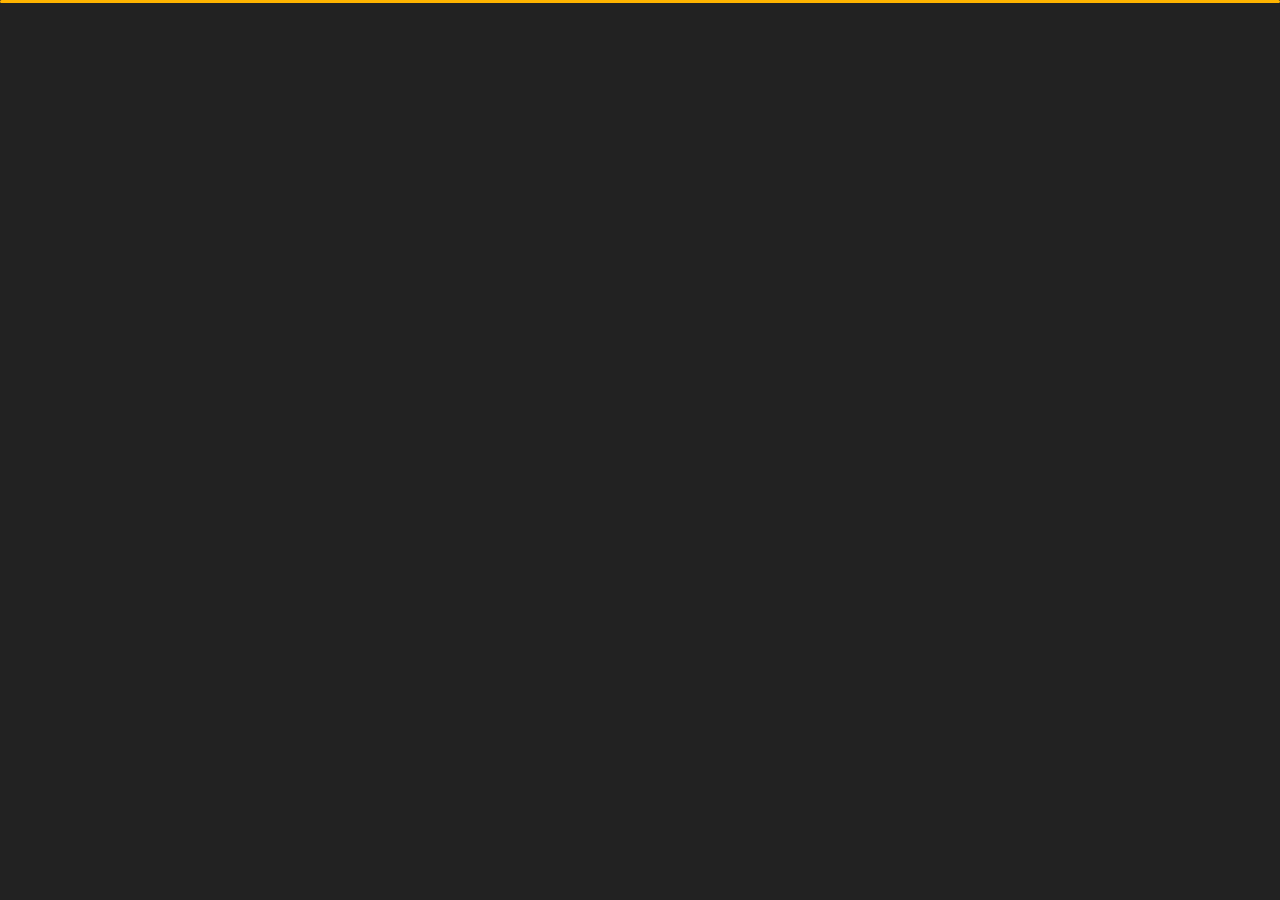
<file: index.html>
﻿<!DOCTYPE html>
<html lang="en">
	<!-- Mirrored from slimhamdi.net/tunis/dark/index.html by HTTrack Website Copier/3.x [XR&CO'2014], Tue, 20 Jul 2021 13:05:25 GMT -->
	<head>
		<meta charset="utf-8" />
		<title>Sakushal's - Personal Portfolio</title>
		<meta name="viewport" content="width=device-width, initial-scale=1" />

		<!-- Template Google Fonts -->
		<link
			href="https://fonts.googleapis.com/css?family=Poppins:400,400i,500,500i,600,600i,700,700i,800,800i,900,900i"
			rel="stylesheet"
		/>
		<link
			href="https://fonts.googleapis.com/css?family=Open+Sans:300,400,400i,600,600i,700"
			rel="stylesheet"
		/>

		<!-- Template CSS Files -->
		<link href="css/bootstrap.min.css" rel="stylesheet" />
		<link href="css/preloader.min.css" rel="stylesheet" />
		<link href="css/circle.css" rel="stylesheet" />
		<link href="css/font-awesome.min.css" rel="stylesheet" />
		<link href="css/fm.revealator.jquery.min.css" rel="stylesheet" />
		<link href="css/style.css" rel="stylesheet" />

		<!-- CSS Skin File -->
		<link href="css/skins/yellow.css" rel="stylesheet" />

		<!-- Live Style Switcher - demo only -->
		<link
			rel="alternate stylesheet"
			type="text/css"
			title="blue"
			href="css/skins/blue.css"
		/>
		<link
			rel="alternate stylesheet"
			type="text/css"
			title="green"
			href="css/skins/green.css"
		/>
		<link
			rel="alternate stylesheet"
			type="text/css"
			title="yellow"
			href="css/skins/yellow.css"
		/>
		<link
			rel="alternate stylesheet"
			type="text/css"
			title="blueviolet"
			href="css/skins/blueviolet.css"
		/>
		<link
			rel="alternate stylesheet"
			type="text/css"
			title="goldenrod"
			href="css/skins/goldenrod.css"
		/>
		<link
			rel="alternate stylesheet"
			type="text/css"
			title="magenta"
			href="css/skins/magenta.css"
		/>
		<link
			rel="alternate stylesheet"
			type="text/css"
			title="orange"
			href="css/skins/orange.css"
		/>
		<link
			rel="alternate stylesheet"
			type="text/css"
			title="purple"
			href="css/skins/purple.css"
		/>
		<link
			rel="alternate stylesheet"
			type="text/css"
			title="red"
			href="css/skins/red.css"
		/>
		<link
			rel="alternate stylesheet"
			type="text/css"
			title="yellowgreen"
			href="css/skins/yellowgreen.css"
		/>
		<link rel="stylesheet" type="text/css" href="css/styleswitcher.css" />

		<!-- Modernizr JS File -->
		<script src="js/modernizr.custom.js"></script>
	</head>

	<body class="home">
		<!-- Live Style Switcher Starts - demo only -->
		<div id="switcher" class="">
			<div class="content-switcher">
				<h4>STYLE SWITCHER</h4>
				<ul>
					<li>
						<a
							href="#"
							onclick="setActiveStyleSheet('purple');"
							title="purple"
							class="color"
							><img src="img/styleswitcher/purple.png" alt="purple"
						/></a>
					</li>
					<li>
						<a
							href="#"
							onclick="setActiveStyleSheet('red');"
							title="red"
							class="color"
							><img src="img/styleswitcher/red.png" alt="red"
						/></a>
					</li>
					<li>
						<a
							href="#"
							onclick="setActiveStyleSheet('blueviolet');"
							title="blueviolet"
							class="color"
							><img
								src="img/styleswitcher/blueviolet.png"
								alt="blueviolet"
						/></a>
					</li>
					<li>
						<a
							href="#"
							onclick="setActiveStyleSheet('blue');"
							title="blue"
							class="color"
							><img src="img/styleswitcher/blue.png" alt="blue"
						/></a>
					</li>
					<li>
						<a
							href="#"
							onclick="setActiveStyleSheet('goldenrod');"
							title="goldenrod"
							class="color"
							><img
								src="img/styleswitcher/goldenrod.png"
								alt="goldenrod"
						/></a>
					</li>
					<li>
						<a
							href="#"
							onclick="setActiveStyleSheet('magenta');"
							title="magenta"
							class="color"
							><img src="img/styleswitcher/magenta.png" alt="magenta"
						/></a>
					</li>
					<li>
						<a
							href="#"
							onclick="setActiveStyleSheet('yellowgreen');"
							title="yellowgreen"
							class="color"
							><img
								src="img/styleswitcher/yellowgreen.png"
								alt="yellowgreen"
						/></a>
					</li>
					<li>
						<a
							href="#"
							onclick="setActiveStyleSheet('orange');"
							title="orange"
							class="color"
							><img src="img/styleswitcher/orange.png" alt="orange"
						/></a>
					</li>
					<li>
						<a
							href="#"
							onclick="setActiveStyleSheet('green');"
							title="green"
							class="color"
							><img src="img/styleswitcher/green.png" alt="green"
						/></a>
					</li>
					<li>
						<a
							href="#"
							onclick="setActiveStyleSheet('yellow');"
							title="yellow"
							class="color"
							><img src="img/styleswitcher/yellow.png" alt="yellow"
						/></a>
					</li>
				</ul>

				<div id="hideSwitcher">&times;</div>
			</div>
		</div>
		<div id="showSwitcher" class="styleSecondColor">
			<i class="fa fa-cog fa-spin"></i>
		</div>
		<!-- Live Style Switcher Ends - demo only -->
		<!-- Header Starts -->
		<header class="header" id="navbar-collapse-toggle">
			<!-- Fixed Navigation Starts -->
			<ul
				class="
					icon-menu
					d-none d-lg-block
					revealator-slideup revealator-once revealator-delay1
				"
			>
				<li class="icon-box active">
					<i class="fa fa-home"></i>
					<a href="index.html">
						<h2>Home</h2>
					</a>
				</li>
				<li class="icon-box">
					<i class="fa fa-user"></i>
					<a href="about.html">
						<h2>About</h2>
					</a>
				</li>
				<li class="icon-box">
					<i class="fa fa-briefcase"></i>
					<a href="portfolio.html">
						<h2>Portfolio</h2>
					</a>
				</li>
				<li class="icon-box">
					<i class="fa fa-envelope-open"></i>
					<a href="contact.html">
						<h2>Contact</h2>
					</a>
				</li>
				<li class="icon-box">
					<i class="fa fa-comments"></i>
					<a href="blog.html">
						<h2>Blog</h2>
					</a>
				</li>
			</ul>
			<!-- Fixed Navigation Ends -->
			<!-- Mobile Menu Starts -->
			<nav role="navigation" class="d-block d-lg-none">
				<div id="menuToggle">
					<input type="checkbox" />
					<span></span>
					<span></span>
					<span></span>
					<ul class="list-unstyled" id="menu">
						<li class="active">
							<a href="index.html"
								><i class="fa fa-home"></i><span>Home</span></a
							>
						</li>
						<li>
							<a href="about.html"
								><i class="fa fa-user"></i><span>About</span></a
							>
						</li>
						<li>
							<a href="portfolio.html"
								><i class="fa fa-folder-open"></i
								><span>Portfolio</span></a
							>
						</li>
						<li>
							<a href="contact.html"
								><i class="fa fa-envelope-open"></i
								><span>Contact</span></a
							>
						</li>
						<li>
							<a href="blog.html"
								><i class="fa fa-comments"></i><span>Blog</span></a
							>
						</li>
					</ul>
				</div>
			</nav>
			<!-- Mobile Menu Ends -->
		</header>
		<!-- Header Ends -->
		<!-- Main Content Starts -->
		<section
			class="
				container-fluid
				main-container
				container-home
				p-0
				revealator-slideup revealator-once revealator-delay1
			"
		>
			<div class="color-block d-none d-lg-block"></div>
			<div class="row home-details-container align-items-center">
				<div class="col-lg-4 bg position-fixed d-none d-lg-block"></div>
				<div
					class="
						col-12 col-lg-8
						offset-lg-4
						home-details
						text-left text-sm-center text-lg-left
					"
				>
					<div>
						<!-- <img
							src="img/img-mobile.jpg"
							class="main-img-mobile d-lg-none"
							alt="my picture"
							style="background-size: contain"
						/> -->
						<div class="main-img-mobile"></div>
						<h1 class="text-uppercase poppins-font">
							Sakushal Regmi.<span>Graphics Designer</span>
						</h1>
						<p class="open-sans-font">
							I'm a Graphics Designer specialized in UI/UX designs & a
							front‑end developer focused on crafting clean &
							user‑friendly experiences, I am passionate about designing
							excellent designs that improves the lives of those around
							me.
						</p>
						<a class="button" href="about.html">
							<span class="button-text">more about me</span>
							<span class="button-icon fa fa-arrow-right"></span>
						</a>
					</div>
				</div>
			</div>
		</section>
		<!-- Main Content Ends -->

		<!-- Template JS Files -->
		<script src="js/jquery-3.5.0.min.js"></script>
		<script src="js/styleswitcher.js"></script>
		<script src="js/preloader.min.js"></script>
		<script src="js/fm.revealator.jquery.min.js"></script>
		<script src="js/imagesloaded.pkgd.min.js"></script>
		<script src="js/masonry.pkgd.min.js"></script>
		<script src="js/classie.js"></script>
		<script src="js/cbpGridGallery.js"></script>
		<script src="js/jquery.hoverdir.js"></script>
		<script src="js/popper.min.js"></script>
		<script src="js/bootstrap.js"></script>
		<script src="js/custom.js"></script>
	</body>

	<!-- Mirrored from slimhamdi.net/tunis/dark/index.html by HTTrack Website Copier/3.x [XR&CO'2014], Tue, 20 Jul 2021 13:05:55 GMT -->
</html>
</file>
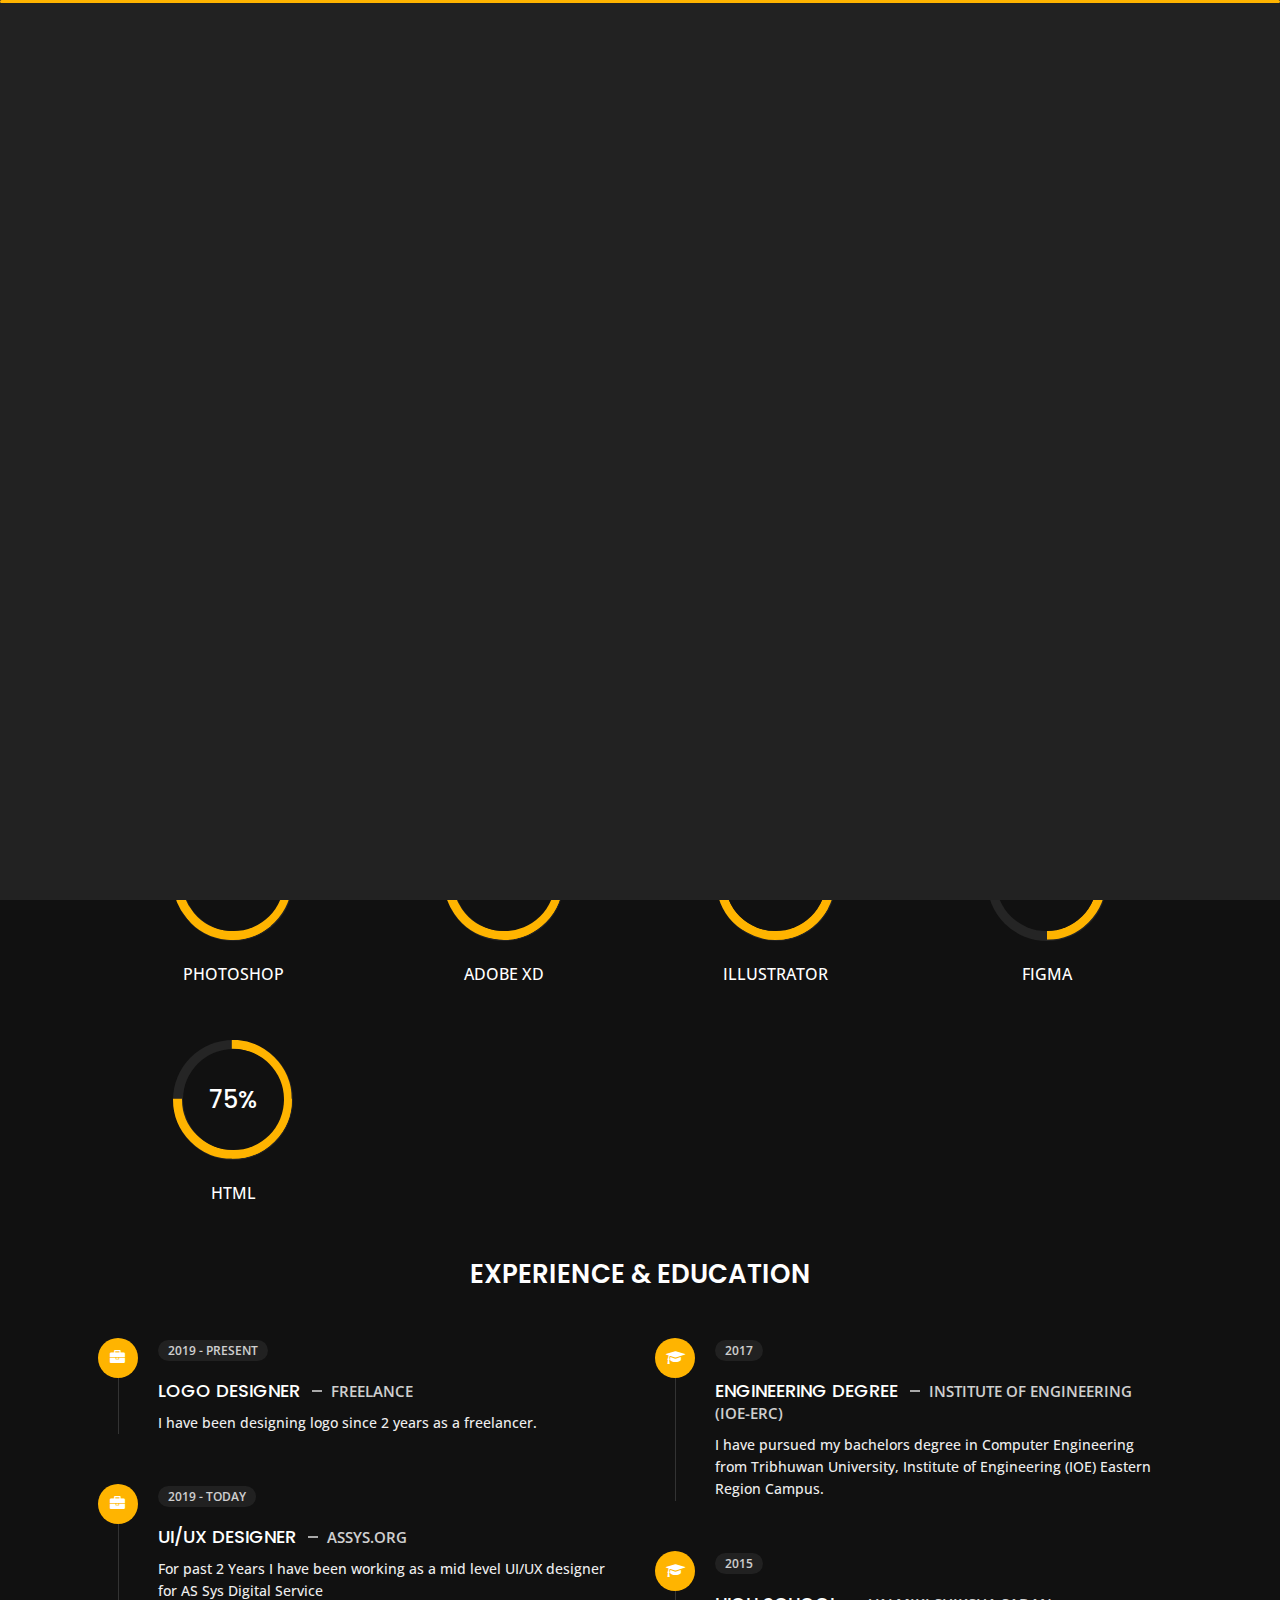
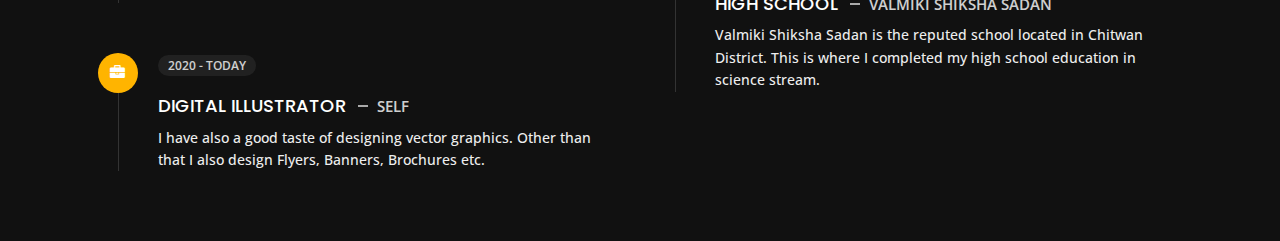
<file: about.html>
<!DOCTYPE html>
<html lang="en">

<head>
    <meta charset="utf-8">
    <title>About - Sakushal's Personal Portfolio</title>
    <meta name="viewport" content="width=device-width, initial-scale=1">

    <!-- Template Google Fonts -->
    <link href="https://fonts.googleapis.com/css?family=Poppins:400,400i,500,500i,600,600i,700,700i,800,800i,900,900i" rel="stylesheet">
    <link href="https://fonts.googleapis.com/css?family=Open+Sans:300,400,400i,600,600i,700" rel="stylesheet">

    <!-- Template CSS Files -->
    <link href="css/bootstrap.min.css" rel="stylesheet">
    <link href="css/preloader.min.css" rel="stylesheet">
    <link href="css/circle.css" rel="stylesheet">
    <link href="css/font-awesome.min.css" rel="stylesheet">
    <link href="css/fm.revealator.jquery.min.css" rel="stylesheet">
    <link href="css/style.css" rel="stylesheet">

    <!-- CSS Skin File -->
    <link href="css/skins/yellow.css" rel="stylesheet">

    <!-- Live Style Switcher - demo only -->
    <link rel="alternate stylesheet" type="text/css" title="blue" href="css/skins/blue.css" />
    <link rel="alternate stylesheet" type="text/css" title="green" href="css/skins/green.css" />
    <link rel="alternate stylesheet" type="text/css" title="yellow" href="css/skins/yellow.css" />
    <link rel="alternate stylesheet" type="text/css" title="blueviolet" href="css/skins/blueviolet.css" />
    <link rel="alternate stylesheet" type="text/css" title="goldenrod" href="css/skins/goldenrod.css" />
    <link rel="alternate stylesheet" type="text/css" title="magenta" href="css/skins/magenta.css" />
    <link rel="alternate stylesheet" type="text/css" title="orange" href="css/skins/orange.css" />
    <link rel="alternate stylesheet" type="text/css" title="purple" href="css/skins/purple.css" />
    <link rel="alternate stylesheet" type="text/css" title="red" href="css/skins/red.css" />
    <link rel="alternate stylesheet" type="text/css" title="yellowgreen" href="css/skins/yellowgreen.css" />
    <link rel="stylesheet" type="text/css" href="css/styleswitcher.css" />

    <!-- Modernizr JS File -->
    <script src="js/modernizr.custom.js"></script>
</head>

<body class="about">
<!-- Live Style Switcher Starts - demo only -->
<div id="switcher" class="">
    <div class="content-switcher">
        <h4>STYLE SWITCHER</h4>
        <ul>
            <li>
                <a href="#" onclick="setActiveStyleSheet('purple');" title="purple" class="color"><img src="img/styleswitcher/purple.png" alt="purple"/></a>
            </li>
            <li>
                <a href="#" onclick="setActiveStyleSheet('red');" title="red" class="color"><img src="img/styleswitcher/red.png" alt="red"/></a>
            </li>
            <li>
                <a href="#" onclick="setActiveStyleSheet('blueviolet');" title="blueviolet" class="color"><img src="img/styleswitcher/blueviolet.png" alt="blueviolet"/></a>
            </li>
            <li>
                <a href="#" onclick="setActiveStyleSheet('blue');" title="blue" class="color"><img src="img/styleswitcher/blue.png" alt="blue"/></a>
            </li>
            <li>
                <a href="#" onclick="setActiveStyleSheet('goldenrod');" title="goldenrod" class="color"><img src="img/styleswitcher/goldenrod.png" alt="goldenrod"/></a>
            </li>
            <li>
                <a href="#" onclick="setActiveStyleSheet('magenta');" title="magenta" class="color"><img src="img/styleswitcher/magenta.png" alt="magenta"/></a>
            </li>
            <li>
                <a href="#" onclick="setActiveStyleSheet('yellowgreen');" title="yellowgreen" class="color"><img src="img/styleswitcher/yellowgreen.png" alt="yellowgreen"/></a>
            </li>
            <li>
                <a href="#" onclick="setActiveStyleSheet('orange');" title="orange" class="color"><img src="img/styleswitcher/orange.png" alt="orange"/></a>
            </li>
            <li>
                <a href="#" onclick="setActiveStyleSheet('green');" title="green" class="color"><img src="img/styleswitcher/green.png" alt="green"/></a>
            </li>
            <li>
                <a href="#" onclick="setActiveStyleSheet('yellow');" title="yellow" class="color"><img src="img/styleswitcher/yellow.png" alt="yellow"/></a>
            </li>
        </ul>

        <div id="hideSwitcher">&times;</div>
    </div>
</div>
<div id="showSwitcher" class="styleSecondColor"><i class="fa fa-cog fa-spin"></i></div>
<!-- Live Style Switcher Ends - demo only -->
<!-- Header Starts -->
<header class="header" id="navbar-collapse-toggle">
    <!-- Fixed Navigation Starts -->
    <ul class="icon-menu d-none d-lg-block revealator-slideup revealator-once revealator-delay1">
        <li class="icon-box">
            <i class="fa fa-home"></i>
            <a href="index.html">
                <h2>Home</h2>
            </a>
        </li>
        <li class="icon-box active">
            <i class="fa fa-user"></i>
            <a href="about.html">
                <h2>About</h2>
            </a>
        </li>
        <li class="icon-box">
            <i class="fa fa-briefcase"></i>
            <a href="portfolio.html">
                <h2>Portfolio</h2>
            </a>
        </li>
        <li class="icon-box">
            <i class="fa fa-envelope-open"></i>
            <a href="contact.html">
                <h2>Contact</h2>
            </a>
        </li>
        <li class="icon-box">
            <i class="fa fa-comments"></i>
            <a href="blog.html">
                <h2>Blog</h2>
            </a>
        </li>
    </ul>
    <!-- Fixed Navigation Ends -->
    <!-- Mobile Menu Starts -->
    <nav role="navigation" class="d-block d-lg-none">
        <div id="menuToggle">
            <input type="checkbox" />
            <span></span>
            <span></span>
            <span></span>
            <ul class="list-unstyled" id="menu">
                <li><a href="index.html"><i class="fa fa-home"></i><span>Home</span></a></li>
                <li class="active"><a href="about.html"><i class="fa fa-user"></i><span>About</span></a></li>
                <li><a href="portfolio.html"><i class="fa fa-folder-open"></i><span>Portfolio</span></a></li>
                <li><a href="contact.html"><i class="fa fa-envelope-open"></i><span>Contact</span></a></li>
                <li><a href="blog.html"><i class="fa fa-comments"></i><span>Blog</span></a></li>
            </ul>
        </div>
    </nav>
    <!-- Mobile Menu Ends -->
</header>
<!-- Header Ends -->
<!-- Page Title Starts -->
<section class="title-section text-left text-sm-center revealator-slideup revealator-once revealator-delay1">
    <h1>ABOUT <span>ME</span></h1>
    <span class="title-bg">Resume</span>
</section>
<!-- Page Title Ends -->
<!-- Main Content Starts -->
<section class="main-content revealator-slideup revealator-once revealator-delay1">
    <div class="container">
        <div class="row">
            <!-- Personal Info Starts -->
            <div class="col-12 col-lg-5 col-xl-6">
                <div class="row">
                    <div class="col-12">
                        <h3 class="text-uppercase custom-title mb-0 ft-wt-600">personal infos</h3>
                    </div>
                    <div class="col-12 d-block d-sm-none">
                        <img src="img/img-mobile.jpg" class="img-fluid main-img-mobile" alt="my picture" />
                    </div>
                    <div class="col-6">
                        <ul class="about-list list-unstyled open-sans-font">
                            <li> <span class="title">first name :</span> <span class="value d-block d-sm-inline-block d-lg-block d-xl-inline-block">Sakushal</span> </li>
                            <li> <span class="title">last name :</span> <span class="value d-block d-sm-inline-block d-lg-block d-xl-inline-block">Regmi</span> </li>
                            <li> <span class="title">Age :</span> <span class="value d-block d-sm-inline-block d-lg-block d-xl-inline-block">24 Years</span> </li>
                            <li> <span class="title">Nationality :</span> <span class="value d-block d-sm-inline-block d-lg-block d-xl-inline-block">Nepalese</span> </li>
                            <li> <span class="title">Freelance :</span> <span class="value d-block d-sm-inline-block d-lg-block d-xl-inline-block">Available</span> </li>
                        </ul>
                    </div>
                    <div class="col-6">
                        <ul class="about-list list-unstyled open-sans-font">
                            <li> <span class="title">Address :</span> <span class="value d-block d-sm-inline-block d-lg-block d-xl-inline-block">Chitwan</span> </li>
                            <li> <span class="title">phone :</span> <span class="value d-block d-sm-inline-block d-lg-block d-xl-inline-block">9845774700</span> </li>
                            <li> <span class="title">Email :</span> <span class="value d-block d-sm-inline-block d-lg-block d-xl-inline-block">sakushalregmi@gmail.com</span> </li>
                            <li> <span class="title">twitter :</span> <span class="value d-block d-sm-inline-block d-lg-block d-xl-inline-block">sakushal1</span> </li>
                            <li> <span class="title">languages :</span> <span class="value d-block d-sm-inline-block d-lg-block d-xl-inline-block">Nepali, English, Indian</span> </li>
                        </ul>
                    </div>
                    <div class="col-12 mt-3">
                        <a class="button" href="#">
                            <span class="button-text">Download CV</span>
                            <span class="button-icon fa fa-download"></span>
                        </a>
                    </div>
                </div>
            </div>
            <!-- Personal Info Ends -->
            <!-- Boxes Starts -->
            <div class="col-12 col-lg-7 col-xl-6 mt-5 mt-lg-0">
                <div class="row">
                    <div class="col-6">
                        <div class="box-stats with-margin">
                            <h3 class="poppins-font position-relative">3</h3>
                            <p class="open-sans-font m-0 position-relative text-uppercase">years of <span class="d-block">experience</span></p>
                        </div>
                    </div>
                    <div class="col-6">
                        <div class="box-stats with-margin">
                            <h3 class="poppins-font position-relative">25</h3>
                            <p class="open-sans-font m-0 position-relative text-uppercase">completed <span class="d-block">projects</span></p>
                        </div>
                    </div>
                    <div class="col-6">
                        <div class="box-stats">
                            <h3 class="poppins-font position-relative">23</h3>
                            <p class="open-sans-font m-0 position-relative text-uppercase">Happy<span class="d-block">customers</span></p>
                        </div>
                    </div>
                    <div class="col-6">
                        <div class="box-stats">
                            <h3 class="poppins-font position-relative">1</h3>
                            <p class="open-sans-font m-0 position-relative text-uppercase">awards <span class="d-block">won</span></p>
                        </div>
                    </div>
                </div>
            </div>
            <!-- Boxes Ends -->
        </div>
        <hr class="separator">
        <!-- Skills Starts -->
        <div class="row">
            <div class="col-12">
                <h3 class="text-uppercase pb-4 pb-sm-5 mb-3 mb-sm-0 text-left text-sm-center custom-title ft-wt-600">My Skills</h3>
            </div>
            <!-- <div class="col-6 col-md-3 mb-3 mb-sm-5">
                <div class="c100 p25">
                    <span>80%</span>
                    <div class="slice">
                        <div class="bar"></div>
                        <div class="fill"></div>
                    </div>
                </div>
                <h6 class="text-uppercase open-sans-font text-center mt-2 mt-sm-4">Photoshop</h6>
            </div> -->
            <div class="col-6 col-md-3 mb-3 mb-sm-5">
                <div class="c100 p89">
                    <span>80%</span>
                    <div class="slice">
                        <div class="bar"></div>
                        <div class="fill"></div>
                    </div>
                </div>
                <h6 class="text-uppercase open-sans-font text-center mt-2 mt-sm-4">Photoshop</h6>
            </div>
            <div class="col-6 col-md-3 mb-3 mb-sm-5">
                <div class="c100 p78">
                    <span>78%</span>
                    <div class="slice">
                        <div class="bar"></div>
                        <div class="fill"></div>
                    </div>
                </div>
                <h6 class="text-uppercase open-sans-font text-center mt-2 mt-sm-4">Adobe XD</h6>
            </div>
            <!-- <div class="col-6 col-md-3 mb-3 mb-sm-5">
                <div class="c100 p66">
                    <span>66%</span>
                    <div class="slice">
                        <div class="bar"></div>
                        <div class="fill"></div>
                    </div>
                </div>
                <h6 class="text-uppercase open-sans-font text-center mt-2 mt-sm-4">php</h6>
            </div> -->
            <div class="col-6 col-md-3 mb-3 mb-sm-5">
                <div class="c100 p83">
                    <span>83%</span>
                    <div class="slice">
                        <div class="bar"></div>
                        <div class="fill"></div>
                    </div>
                </div>
                <h6 class="text-uppercase open-sans-font text-center mt-2 mt-sm-4">Illustrator</h6>
            </div>
            
            <div class="col-6 col-md-3 mb-3 mb-sm-5">
                <div class="c100 p50">
                    <span>50%</span>
                    <div class="slice">
                        <div class="bar"></div>
                        <div class="fill"></div>
                    </div>
                </div>
                <h6 class="text-uppercase open-sans-font text-center mt-2 mt-sm-4">Figma</h6>
            </div>
            <div class="col-6 col-md-3 mb-3 mb-sm-5">
                <div class="c100 p75">
                    <span>75%</span>
                    <div class="slice">
                        <div class="bar"></div>
                        <div class="fill"></div>
                    </div>
                </div>
                <h6 class="text-uppercase open-sans-font text-center mt-2 mt-sm-4">Html</h6>
            </div>
            <div class="col-6 col-md-3 mb-3 mb-sm-5">
                <!-- <div class="c100 p45">
                    <span>45%</span>
                    <div class="slice">
                        <div class="bar"></div>
                        <div class="fill"></div>
                    </div>
                </div>
                <h6 class="text-uppercase open-sans-font text-center mt-2 mt-sm-4">react</h6>
            </div> -->
        </div>
        <!-- Skills Ends -->
        <hr class="separator mt-1">
        <!-- Experience & Education Starts -->
        <div class="row">
            <div class="col-12">
                <h3 class="text-uppercase pb-5 mb-0 text-left text-sm-center custom-title ft-wt-600">Experience <span>&</span> Education</h3>
            </div>
            <div class="col-lg-6 m-15px-tb">
                <div class="resume-box">
                    <ul>
                        <li>
                            <div class="icon">
                                <i class="fa fa-briefcase"></i>
                            </div>
                            <span class="time open-sans-font text-uppercase">2019 - Present</span>
                            <h5 class="poppins-font text-uppercase">Logo Designer <span class="place open-sans-font">Freelance</span></h5>
                            <p class="open-sans-font">I have been designing logo since 2 years as a freelancer.</p>
                        </li>
                        <li>
                            <div class="icon">
                                <i class="fa fa-briefcase"></i>
                            </div>
                            <span class="time open-sans-font text-uppercase">2019 - Today</span>
                            <h5 class="poppins-font text-uppercase">UI/UX Designer <span class="place open-sans-font">Assys.org</span></h5>
                            <p class="open-sans-font">For past 2 Years I have been working as a mid level UI/UX designer for AS Sys Digital Service </p>
                        </li>
                        <li>
                            <div class="icon">
                                <i class="fa fa-briefcase"></i>
                            </div>
                            <span class="time open-sans-font text-uppercase">2020 - Today</span>
                            <h5 class="poppins-font text-uppercase">Digital Illustrator <span class="place open-sans-font">Self</span></h5>
                            <p class="open-sans-font">I have also a good taste of designing vector graphics. Other than that I also design Flyers, Banners, Brochures etc.</p>
                        </li>
                    </ul>
                </div>
            </div>
            <div class="col-lg-6 m-15px-tb">
                <div class="resume-box">
                    <ul>
                        <li>
                            <div class="icon">
                                <i class="fa fa-graduation-cap"></i>
                            </div>
                            <span class="time open-sans-font text-uppercase">2017</span>
                            <h5 class="poppins-font text-uppercase">Engineering Degree <span class="place open-sans-font">Institute of Engineering (IOE-ERC)</span></h5>
                            <p class="open-sans-font">I have pursued my bachelors degree in Computer Engineering from Tribhuwan University, Institute of Engineering (IOE) Eastern Region Campus.</p>
                        </li>
                        
                        <li>
                            <div class="icon">
                                <i class="fa fa-graduation-cap"></i>
                            </div>
                            <span class="time open-sans-font text-uppercase">2015</span>
                            <h5 class="poppins-font text-uppercase">High School <span class="place open-sans-font">Valmiki Shiksha Sadan</span></h5>
                            <p class="open-sans-font">Valmiki Shiksha Sadan is the reputed school located in Chitwan District. This is where I completed my high school education in science stream.</p>
                        </li>
                    </ul>
                </div>
            </div>
        </div>
        <!-- Experience & Education Ends -->
    </div>
</section>
<!-- Main Content Ends -->

<!-- Template JS Files -->
<script src="js/jquery-3.5.0.min.js"></script>
<script src="js/styleswitcher.js"></script>
<script src="js/preloader.min.js"></script>
<script src="js/fm.revealator.jquery.min.js"></script>
<script src="js/imagesloaded.pkgd.min.js"></script>
<script src="js/masonry.pkgd.min.js"></script>
<script src="js/classie.js"></script>
<script src="js/cbpGridGallery.js"></script>
<script src="js/jquery.hoverdir.js"></script>
<script src="js/popper.min.js"></script>
<script src="js/bootstrap.js"></script>
<script src="js/custom.js"></script>
</body>
</html>
</file>
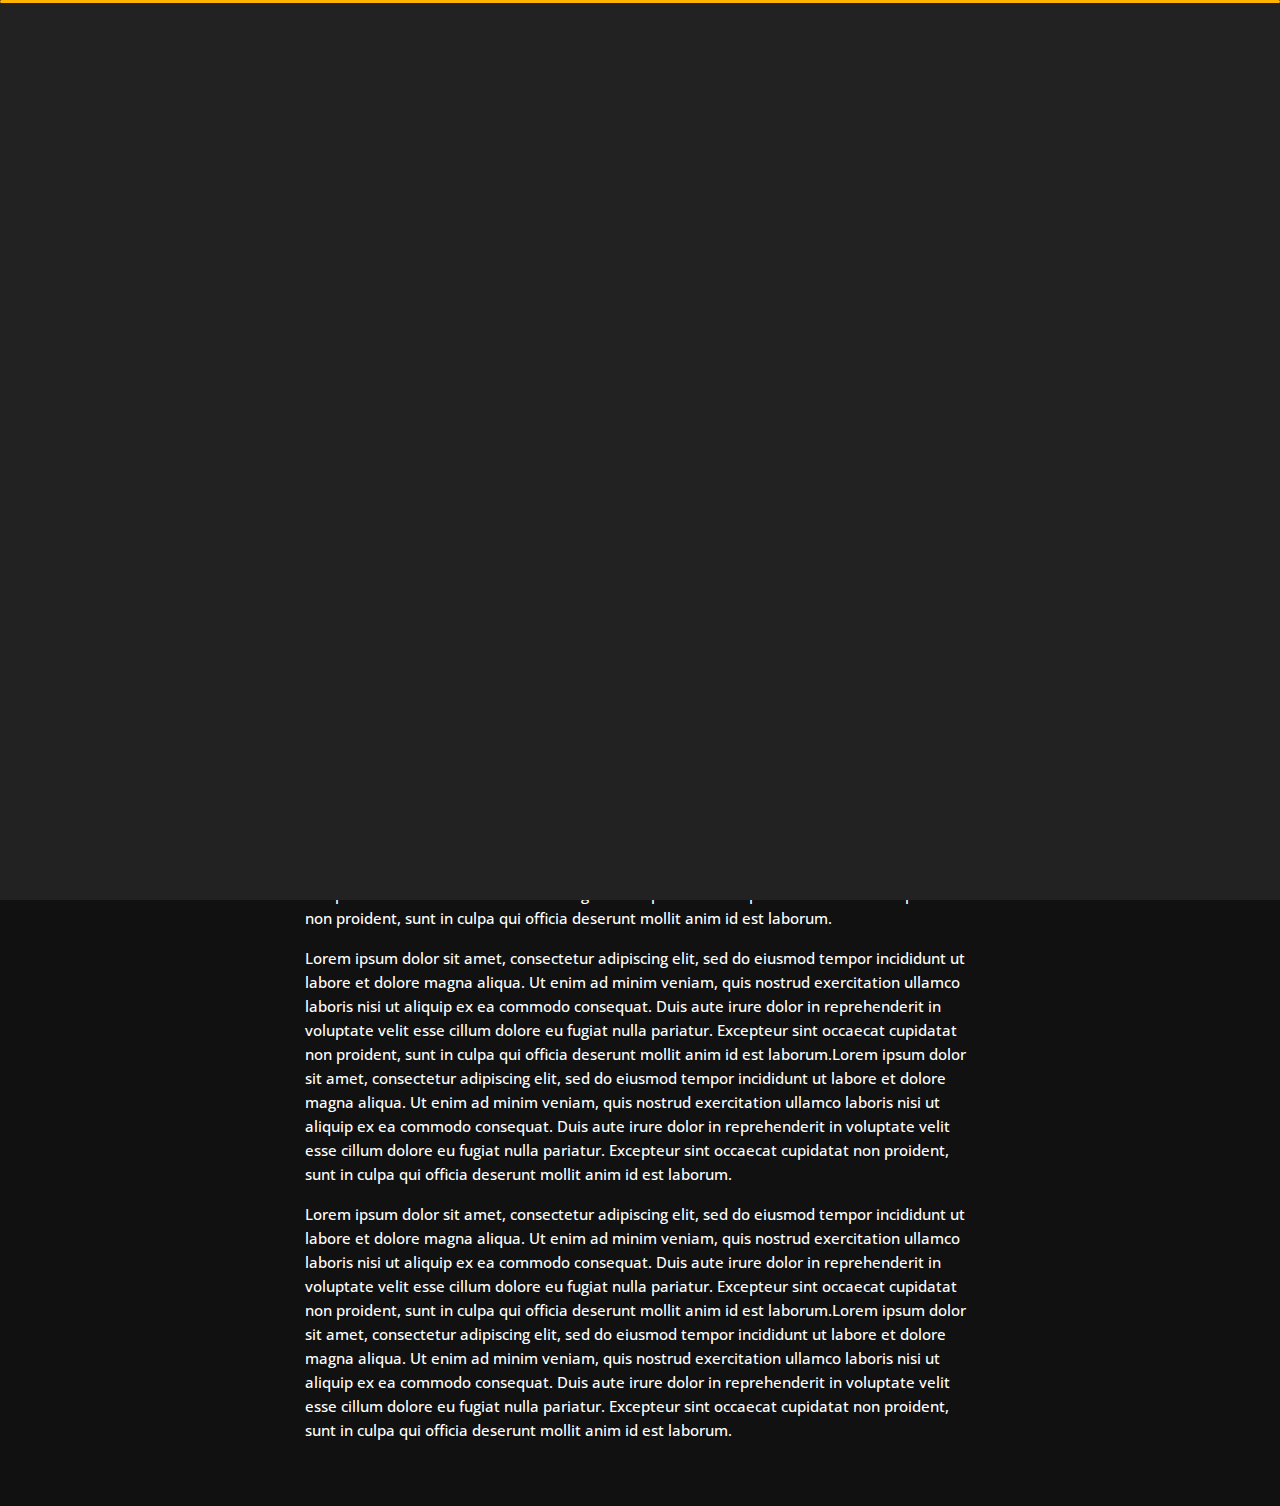
<file: blog-post.html>
<!DOCTYPE html>
<html lang="en">


<!-- Mirrored from slimhamdi.net/sakushal/dark/blog-post.html by HTTrack Website Copier/3.x [XR&CO'2014], Tue, 20 Jul 2021 13:07:57 GMT -->
<head>
    <meta charset="utf-8">
    <title>Blog - Sakushal Personal Portfolio</title>
    <meta name="viewport" content="width=device-width, initial-scale=1">

    <!-- Template Google Fonts -->
    <link href="https://fonts.googleapis.com/css?family=Poppins:400,400i,500,500i,600,600i,700,700i,800,800i,900,900i" rel="stylesheet">
    <link href="https://fonts.googleapis.com/css?family=Open+Sans:300,400,400i,600,600i,700" rel="stylesheet">

    <!-- Template CSS Files -->
    <link href="css/bootstrap.min.css" rel="stylesheet">
    <link href="css/preloader.min.css" rel="stylesheet">
    <link href="css/circle.css" rel="stylesheet">
    <link href="css/font-awesome.min.css" rel="stylesheet">
    <link href="css/fm.revealator.jquery.min.css" rel="stylesheet">
    <link href="css/style.css" rel="stylesheet">

    <!-- CSS Skin File -->
    <link href="css/skins/yellow.css" rel="stylesheet">

    <!-- Live Style Switcher - demo only -->
    <link rel="alternate stylesheet" type="text/css" title="blue" href="css/skins/blue.css" />
    <link rel="alternate stylesheet" type="text/css" title="green" href="css/skins/green.css" />
    <link rel="alternate stylesheet" type="text/css" title="yellow" href="css/skins/yellow.css" />
    <link rel="alternate stylesheet" type="text/css" title="blueviolet" href="css/skins/blueviolet.css" />
    <link rel="alternate stylesheet" type="text/css" title="goldenrod" href="css/skins/goldenrod.css" />
    <link rel="alternate stylesheet" type="text/css" title="magenta" href="css/skins/magenta.css" />
    <link rel="alternate stylesheet" type="text/css" title="orange" href="css/skins/orange.css" />
    <link rel="alternate stylesheet" type="text/css" title="purple" href="css/skins/purple.css" />
    <link rel="alternate stylesheet" type="text/css" title="red" href="css/skins/red.css" />
    <link rel="alternate stylesheet" type="text/css" title="yellowgreen" href="css/skins/yellowgreen.css" />
    <link rel="stylesheet" type="text/css" href="css/styleswitcher.css" />

    <!-- Modernizr JS File -->
    <script src="js/modernizr.custom.js"></script>
</head>

<body class="blog-post">
<!-- Live Style Switcher Starts - demo only -->
<div id="switcher" class="">
    <div class="content-switcher">
        <h4>STYLE SWITCHER</h4>
        <ul>
            <li>
                <a href="#" onclick="setActiveStyleSheet('purple');" title="purple" class="color"><img src="img/styleswitcher/purple.png" alt="purple"/></a>
            </li>
            <li>
                <a href="#" onclick="setActiveStyleSheet('red');" title="red" class="color"><img src="img/styleswitcher/red.png" alt="red"/></a>
            </li>
            <li>
                <a href="#" onclick="setActiveStyleSheet('blueviolet');" title="blueviolet" class="color"><img src="img/styleswitcher/blueviolet.png" alt="blueviolet"/></a>
            </li>
            <li>
                <a href="#" onclick="setActiveStyleSheet('blue');" title="blue" class="color"><img src="img/styleswitcher/blue.png" alt="blue"/></a>
            </li>
            <li>
                <a href="#" onclick="setActiveStyleSheet('goldenrod');" title="goldenrod" class="color"><img src="img/styleswitcher/goldenrod.png" alt="goldenrod"/></a>
            </li>
            <li>
                <a href="#" onclick="setActiveStyleSheet('magenta');" title="magenta" class="color"><img src="img/styleswitcher/magenta.png" alt="magenta"/></a>
            </li>
            <li>
                <a href="#" onclick="setActiveStyleSheet('yellowgreen');" title="yellowgreen" class="color"><img src="img/styleswitcher/yellowgreen.png" alt="yellowgreen"/></a>
            </li>
            <li>
                <a href="#" onclick="setActiveStyleSheet('orange');" title="orange" class="color"><img src="img/styleswitcher/orange.png" alt="orange"/></a>
            </li>
            <li>
                <a href="#" onclick="setActiveStyleSheet('green');" title="green" class="color"><img src="img/styleswitcher/green.png" alt="green"/></a>
            </li>
            <li>
                <a href="#" onclick="setActiveStyleSheet('yellow');" title="yellow" class="color"><img src="img/styleswitcher/yellow.png" alt="yellow"/></a>
            </li>
        </ul>

        
        <div id="hideSwitcher">&times;</div>
    </div>
</div>
<div id="showSwitcher" class="styleSecondColor"><i class="fa fa-cog fa-spin"></i></div>
<!-- Live Style Switcher Ends - demo only -->
<!-- Header Starts -->
<header class="header" id="navbar-collapse-toggle">
    <!-- Fixed Navigation Starts -->
    <ul class="icon-menu d-none d-lg-block revealator-slideup revealator-once revealator-delay1">
        <li class="icon-box">
            <i class="fa fa-home"></i>
            <a href="index.html">
                <h2>Home</h2>
            </a>
        </li>
        <li class="icon-box">
            <i class="fa fa-user"></i>
            <a href="about.html">
                <h2>About</h2>
            </a>
        </li>
        <li class="icon-box">
            <i class="fa fa-briefcase"></i>
            <a href="portfolio.html">
                <h2>Portfolio</h2>
            </a>
        </li>
        <li class="icon-box">
            <i class="fa fa-envelope-open"></i>
            <a href="contact.html">
                <h2>Contact</h2>
            </a>
        </li>
        <li class="icon-box active">
            <i class="fa fa-comments"></i>
            <a href="blog.html">
                <h2>Blog</h2>
            </a>
        </li>
    </ul>
    <!-- Fixed Navigation Ends -->
    <!-- Mobile Menu Starts -->
    <nav role="navigation" class="d-block d-lg-none">
        <div id="menuToggle">
            <input type="checkbox" />
            <span></span>
            <span></span>
            <span></span>
            <ul class="list-unstyled" id="menu">
                <li><a href="index.html"><i class="fa fa-home"></i><span>Home</span></a></li>
                <li><a href="about.html"><i class="fa fa-user"></i><span>About</span></a></li>
                <li><a href="portfolio.html"><i class="fa fa-folder-open"></i><span>Portfolio</span></a></li>
                <li><a href="contact.html"><i class="fa fa-envelope-open"></i><span>Contact</span></a></li>
                <li class="active"><a href="blog.html"><i class="fa fa-comments"></i><span>Blog</span></a></li>
            </ul>
        </div>
    </nav>
    <!-- Mobile Menu Ends -->
</header>
<!-- Header Ends -->
<!-- Page Title Starts -->
<section class="title-section text-left text-sm-center revealator-slideup revealator-once revealator-delay1">
    <h1>my <span>blog</span></h1>
    <span class="title-bg">posts</span>
</section>
<!-- Page Title Ends -->
<!-- Main Content Starts -->
<section class="main-content revealator-slideup revealator-once revealator-delay1">
    <div class="container">
        <div class="row">
            <!-- Article Starts -->
            <article class="col-12">
                <!-- Meta Starts -->
                <div class="meta open-sans-font">
                    <span><i class="fa fa-user"></i> Sakushal</span>
                    <span class="date"><i class="fa fa-calendar"></i> 9 January 2017</span>
                    <span><i class="fa fa-tags"></i> wordpress, business, economy, design</span>
                </div>
                <!-- Meta Ends -->
                <!-- Article Content Starts -->
                <h1 class="text-uppercase text-capitalize">Everything You Need to Know About Web Accessibility</h1>
                <img src="img/blog/blog-post-1.jpg" class="img-fluid" alt="Blog image"/>
                <div class="blog-excerpt open-sans-font pb-5">
                    <p>Lorem ipsum dolor sit amet, consectetur adipiscing elit, sed do eiusmod tempor incididunt ut labore et dolore magna aliqua. Ut enim ad minim veniam, quis nostrud exercitation ullamco laboris nisi ut aliquip ex ea commodo consequat.
                        Duis aute irure dolor in reprehenderit in voluptate velit esse cillum dolore eu fugiat nulla pariatur. Excepteur sint occaecat cupidatat non proident, sunt in culpa qui officia deserunt mollit anim id est laborum.</p>
                    <p>Lorem ipsum dolor sit amet, consectetur adipiscing elit, sed do eiusmod tempor incididunt ut labore et dolore magna aliqua. Ut enim ad minim veniam, quis nostrud exercitation ullamco laboris nisi ut aliquip ex ea commodo consequat.
                        Duis aute irure dolor in reprehenderit in voluptate velit esse cillum dolore eu fugiat nulla pariatur. Excepteur sint occaecat cupidatat non proident, sunt in culpa qui officia deserunt mollit anim id est laborum.Lorem ipsum
                        dolor sit amet, consectetur adipiscing elit, sed do eiusmod tempor incididunt ut labore et dolore magna aliqua. Ut enim ad minim veniam, quis nostrud exercitation ullamco laboris nisi ut aliquip ex ea commodo consequat. Duis
                        aute irure dolor in reprehenderit in voluptate velit esse cillum dolore eu fugiat nulla pariatur. Excepteur sint occaecat cupidatat non proident, sunt in culpa qui officia deserunt mollit anim id est laborum.</p>
                    <p>Lorem ipsum dolor sit amet, consectetur adipiscing elit, sed do eiusmod tempor incididunt ut labore et dolore magna aliqua. Ut enim ad minim veniam, quis nostrud exercitation ullamco laboris nisi ut aliquip ex ea commodo consequat.
                        Duis aute irure dolor in reprehenderit in voluptate velit esse cillum dolore eu fugiat nulla pariatur. Excepteur sint occaecat cupidatat non proident, sunt in culpa qui officia deserunt mollit anim id est laborum.Lorem ipsum
                        dolor sit amet, consectetur adipiscing elit, sed do eiusmod tempor incididunt ut labore et dolore magna aliqua. Ut enim ad minim veniam, quis nostrud exercitation ullamco laboris nisi ut aliquip ex ea commodo consequat. Duis
                        aute irure dolor in reprehenderit in voluptate velit esse cillum dolore eu fugiat nulla pariatur. Excepteur sint occaecat cupidatat non proident, sunt in culpa qui officia deserunt mollit anim id est laborum.</p>
                </div>
                <!-- Article Content Ends -->
            </article>
            <!-- Article Ends -->
        </div>
    </div>
</section>
<!-- Template JS Files -->
<script src="js/jquery-3.5.0.min.js"></script>
<script src="js/styleswitcher.js"></script>
<script src="js/preloader.min.js"></script>
<script src="js/fm.revealator.jquery.min.js"></script>
<script src="js/imagesloaded.pkgd.min.js"></script>
<script src="js/masonry.pkgd.min.js"></script>
<script src="js/classie.js"></script>
<script src="js/cbpGridGallery.js"></script>
<script src="js/jquery.hoverdir.js"></script>
<script src="js/popper.min.js"></script>
<script src="js/bootstrap.js"></script>
<script src="js/custom.js"></script>

</body>


<!-- Mirrored from slimhamdi.net/sakushal/dark/blog-post.html by HTTrack Website Copier/3.x [XR&CO'2014], Tue, 20 Jul 2021 13:07:57 GMT -->
</html>
</file>
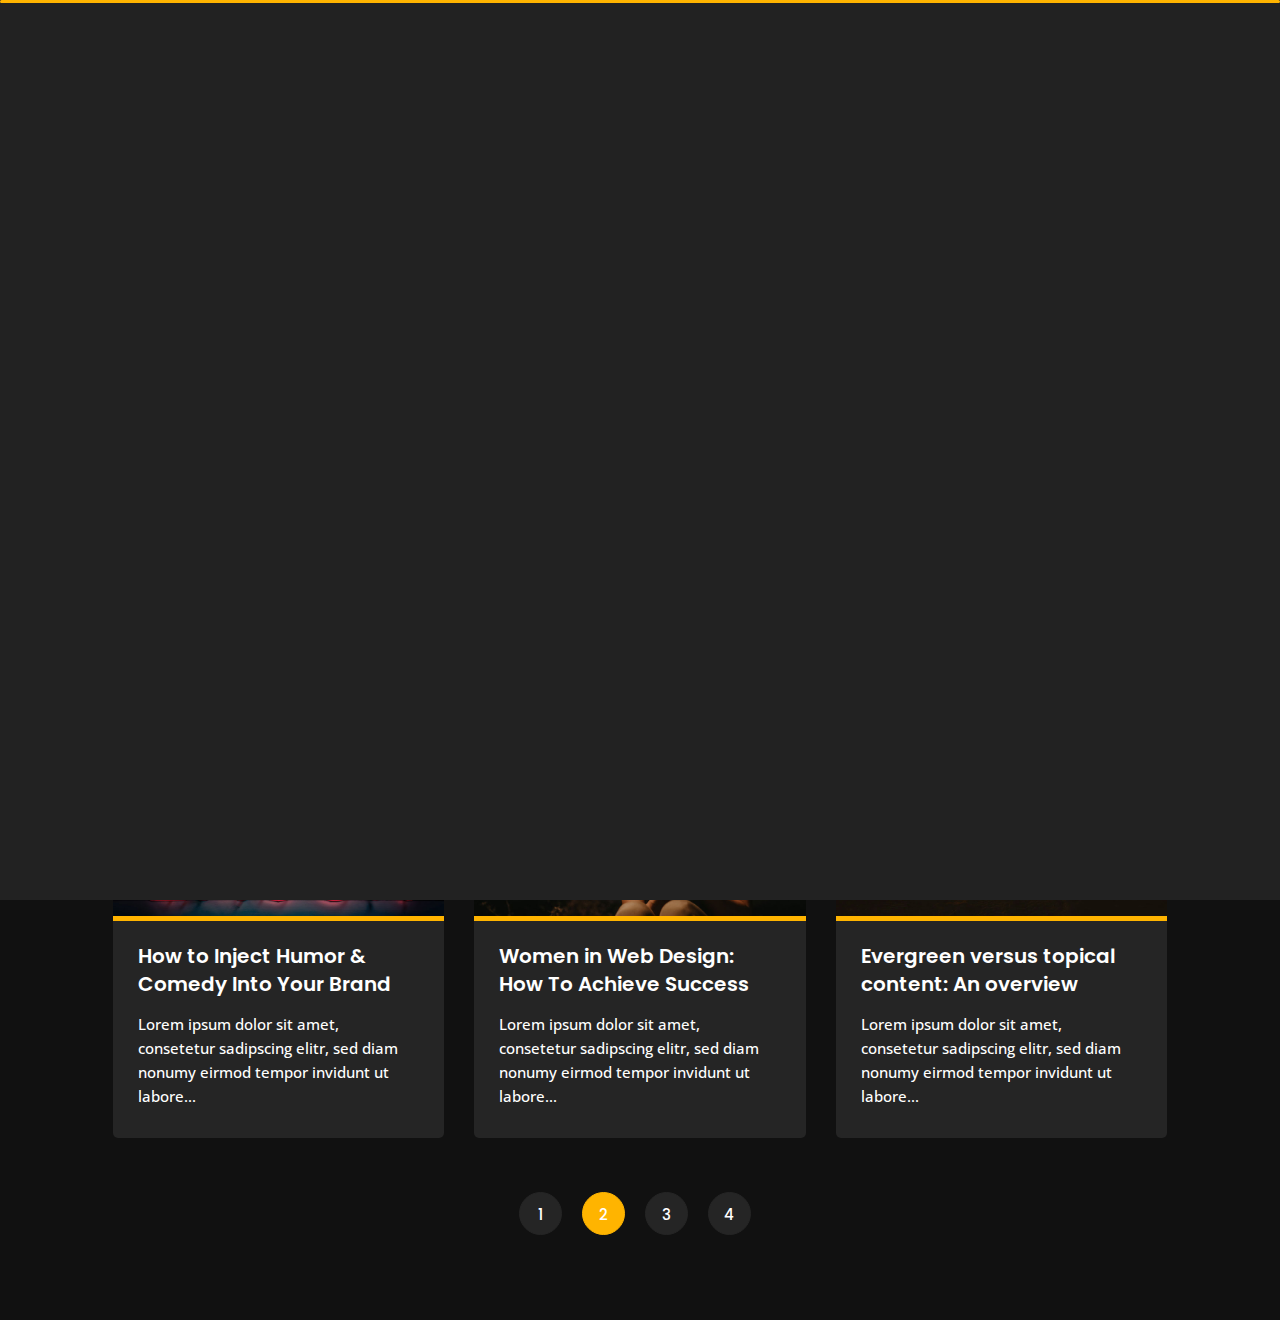
<file: blog.html>
﻿<!DOCTYPE html>
<html lang="en">


<!-- Mirrored from slimhamdi.net/tunis/dark/blog.html by HTTrack Website Copier/3.x [XR&CO'2014], Tue, 20 Jul 2021 13:06:46 GMT -->
<head>
    <meta charset="utf-8">
    <title>Blog - Sakushal Personal Portfolio</title>
    <meta name="viewport" content="width=device-width, initial-scale=1">

    <!-- Template Google Fonts -->
    <link href="https://fonts.googleapis.com/css?family=Poppins:400,400i,500,500i,600,600i,700,700i,800,800i,900,900i" rel="stylesheet">
    <link href="https://fonts.googleapis.com/css?family=Open+Sans:300,400,400i,600,600i,700" rel="stylesheet">

    <!-- Template CSS Files -->
    <link href="css/bootstrap.min.css" rel="stylesheet">
    <link href="css/preloader.min.css" rel="stylesheet">
    <link href="css/circle.css" rel="stylesheet">
    <link href="css/font-awesome.min.css" rel="stylesheet">
    <link href="css/fm.revealator.jquery.min.css" rel="stylesheet">
    <link href="css/style.css" rel="stylesheet">

    <!-- CSS Skin File -->
    <link href="css/skins/yellow.css" rel="stylesheet">

    <!-- Live Style Switcher - demo only -->
    <link rel="alternate stylesheet" type="text/css" title="blue" href="css/skins/blue.css" />
    <link rel="alternate stylesheet" type="text/css" title="green" href="css/skins/green.css" />
    <link rel="alternate stylesheet" type="text/css" title="yellow" href="css/skins/yellow.css" />
    <link rel="alternate stylesheet" type="text/css" title="blueviolet" href="css/skins/blueviolet.css" />
    <link rel="alternate stylesheet" type="text/css" title="goldenrod" href="css/skins/goldenrod.css" />
    <link rel="alternate stylesheet" type="text/css" title="magenta" href="css/skins/magenta.css" />
    <link rel="alternate stylesheet" type="text/css" title="orange" href="css/skins/orange.css" />
    <link rel="alternate stylesheet" type="text/css" title="purple" href="css/skins/purple.css" />
    <link rel="alternate stylesheet" type="text/css" title="red" href="css/skins/red.css" />
    <link rel="alternate stylesheet" type="text/css" title="yellowgreen" href="css/skins/yellowgreen.css" />
    <link rel="stylesheet" type="text/css" href="css/styleswitcher.css" />

    <!-- Modernizr JS File -->
    <script src="js/modernizr.custom.js"></script>
</head>

<body class="blog">
<!-- Live Style Switcher Starts - demo only -->
<div id="switcher" class="">
    <div class="content-switcher">
        <h4>STYLE SWITCHER</h4>
        <ul>
            <li>
                <a href="#" onclick="setActiveStyleSheet('purple');" title="purple" class="color"><img src="img/styleswitcher/purple.png" alt="purple"/></a>
            </li>
            <li>
                <a href="#" onclick="setActiveStyleSheet('red');" title="red" class="color"><img src="img/styleswitcher/red.png" alt="red"/></a>
            </li>
            <li>
                <a href="#" onclick="setActiveStyleSheet('blueviolet');" title="blueviolet" class="color"><img src="img/styleswitcher/blueviolet.png" alt="blueviolet"/></a>
            </li>
            <li>
                <a href="#" onclick="setActiveStyleSheet('blue');" title="blue" class="color"><img src="img/styleswitcher/blue.png" alt="blue"/></a>
            </li>
            <li>
                <a href="#" onclick="setActiveStyleSheet('goldenrod');" title="goldenrod" class="color"><img src="img/styleswitcher/goldenrod.png" alt="goldenrod"/></a>
            </li>
            <li>
                <a href="#" onclick="setActiveStyleSheet('magenta');" title="magenta" class="color"><img src="img/styleswitcher/magenta.png" alt="magenta"/></a>
            </li>
            <li>
                <a href="#" onclick="setActiveStyleSheet('yellowgreen');" title="yellowgreen" class="color"><img src="img/styleswitcher/yellowgreen.png" alt="yellowgreen"/></a>
            </li>
            <li>
                <a href="#" onclick="setActiveStyleSheet('orange');" title="orange" class="color"><img src="img/styleswitcher/orange.png" alt="orange"/></a>
            </li>
            <li>
                <a href="#" onclick="setActiveStyleSheet('green');" title="green" class="color"><img src="img/styleswitcher/green.png" alt="green"/></a>
            </li>
            <li>
                <a href="#" onclick="setActiveStyleSheet('yellow');" title="yellow" class="color"><img src="img/styleswitcher/yellow.png" alt="yellow"/></a>
            </li>
        </ul>

        
        <div id="hideSwitcher">&times;</div>
    </div>
</div>
<div id="showSwitcher" class="styleSecondColor"><i class="fa fa-cog fa-spin"></i></div>
<!-- Live Style Switcher Ends - demo only -->
<!-- Header Starts -->
<header class="header" id="navbar-collapse-toggle">
    <!-- Fixed Navigation Starts -->
    <ul class="icon-menu d-none d-lg-block revealator-slideup revealator-once revealator-delay1">
        <li class="icon-box">
            <i class="fa fa-home"></i>
            <a href="index.html">
                <h2>Home</h2>
            </a>
        </li>
        <li class="icon-box">
            <i class="fa fa-user"></i>
            <a href="about.html">
                <h2>About</h2>
            </a>
        </li>
        <li class="icon-box">
            <i class="fa fa-briefcase"></i>
            <a href="portfolio.html">
                <h2>Portfolio</h2>
            </a>
        </li>
        <li class="icon-box">
            <i class="fa fa-envelope-open"></i>
            <a href="contact.html">
                <h2>Contact</h2>
            </a>
        </li>
        <li class="icon-box active">
            <i class="fa fa-comments"></i>
            <a href="blog.html">
                <h2>Blog</h2>
            </a>
        </li>
    </ul>
    <!-- Fixed Navigation Ends -->
    <!-- Mobile Menu Starts -->
    <nav role="navigation" class="d-block d-lg-none">
        <div id="menuToggle">
            <input type="checkbox" />
            <span></span>
            <span></span>
            <span></span>
            <ul class="list-unstyled" id="menu">
                <li><a href="index.html"><i class="fa fa-home"></i><span>Home</span></a></li>
                <li><a href="about.html"><i class="fa fa-user"></i><span>About</span></a></li>
                <li><a href="portfolio.html"><i class="fa fa-folder-open"></i><span>Portfolio</span></a></li>
                <li><a href="contact.html"><i class="fa fa-envelope-open"></i><span>Contact</span></a></li>
                <li class="active"><a href="blog.html"><i class="fa fa-comments"></i><span>Blog</span></a></li>
            </ul>
        </div>
    </nav>
    <!-- Mobile Menu Ends -->
</header>
<!-- Header Ends -->
<!-- Page Title Starts -->
<section class="title-section text-left text-sm-center revealator-slideup revealator-once revealator-delay1">
    <h1>my <span>blog</span></h1>
    <span class="title-bg">posts</span>
</section>
<!-- Page Title Ends -->
<!-- Main Content Starts -->
<section class="main-content revealator-slideup revealator-once revealator-delay1">
    <div class="container">
        <!-- Articles Starts -->
        <div class="row">
            <!-- Article Starts -->
            <div class="col-12 col-md-6 col-lg-6 col-xl-4 mb-30">
                <article class="post-container">
                    <div class="post-thumb">
                        <a href="blog-post.html" class="d-block position-relative overflow-hidden">
                            <img src="img/blog/blog-post-1.jpg" class="img-fluid" alt="Blog Post">
                        </a>
                    </div>
                    <div class="post-content">
                        <div class="entry-header">
                            <h3><a href="blog-post.html">How to Own Your Audience by Creating an Email List</a></h3>
                        </div>
                        <div class="entry-content open-sans-font">
                            <p>Lorem ipsum dolor sit amet, consetetur sadipscing elitr, sed diam nonumy eirmod tempor invidunt ut labore...
                            </p>
                        </div>
                    </div>
                </article>
            </div>
            <!-- Article Ends -->
            <!-- Article Starts -->
            <div class="col-12 col-md-6 col-lg-6 col-xl-4 mb-30">
                <article class="post-container">
                    <div class="post-thumb">
                        <a href="blog-post.html" class="d-block position-relative overflow-hidden">
                            <img src="img/blog/blog-post-2.jpg" class="img-fluid" alt="">
                        </a>
                    </div>
                    <div class="post-content">
                        <div class="entry-header">
                            <h3><a href="blog-post.html">Top 10 Toolkits for Deep Learning in 2020</a></h3>
                        </div>
                        <div class="entry-content open-sans-font">
                            <p>Lorem ipsum dolor sit amet, consetetur sadipscing elitr, sed diam nonumy eirmod tempor invidunt ut labore...
                            </p>
                        </div>
                    </div>
                </article>
            </div>
            <!-- Article Ends -->
            <!-- Article Starts -->
            <div class="col-12 col-md-6 col-lg-6 col-xl-4 mb-30">
                <article class="post-container">
                    <div class="post-thumb">
                        <a href="blog-post.html" class="d-block position-relative overflow-hidden">
                            <img src="img/blog/blog-post-3.jpg" class="img-fluid" alt="">
                        </a>
                    </div>
                    <div class="post-content">
                        <div class="entry-header">
                            <h3><a href="blog-post.html">Everything You Need to Know About Web Accessibility</a></h3>
                        </div>
                        <div class="entry-content open-sans-font">
                            <p>Lorem ipsum dolor sit amet, consetetur sadipscing elitr, sed diam nonumy eirmod tempor invidunt ut labore...
                            </p>
                        </div>
                    </div>
                </article>
            </div>
            <!-- Article Ends -->
            <!-- Article Starts -->
            <div class="col-12 col-md-6 col-lg-6 col-xl-4 mb-30">
                <article class="post-container">
                    <div class="post-thumb">
                        <a href="blog-post.html" class="d-block position-relative overflow-hidden">
                            <img src="img/blog/blog-post-4.jpg" class="img-fluid" alt="">
                        </a>
                    </div>
                    <div class="post-content">
                        <div class="entry-header">
                            <h3><a href="blog-post.html">How to Inject Humor & Comedy Into Your Brand</a></h3>
                        </div>
                        <div class="entry-content open-sans-font">
                            <p>Lorem ipsum dolor sit amet, consetetur sadipscing elitr, sed diam nonumy eirmod tempor invidunt ut labore...
                            </p>
                        </div>
                    </div>
                </article>
            </div>
            <!-- Article Ends -->
            <!-- Article Starts -->
            <div class="col-12 col-md-6 col-lg-6 col-xl-4 mb-30">
                <article class="post-container">
                    <div class="post-thumb">
                        <a href="blog-post.html" class="d-block position-relative overflow-hidden">
                            <img src="img/blog/blog-post-5.jpg" class="img-fluid" alt="">
                        </a>
                    </div>
                    <div class="post-content">
                        <div class="entry-header">
                            <h3><a href="blog-post.html">Women in Web Design: How To Achieve Success</a></h3>
                        </div>
                        <div class="entry-content open-sans-font">
                            <p>Lorem ipsum dolor sit amet, consetetur sadipscing elitr, sed diam nonumy eirmod tempor invidunt ut labore...
                            </p>
                        </div>
                    </div>
                </article>
            </div>
            <!-- Article Ends -->
            <!-- Article Starts -->
            <div class="col-12 col-md-6 col-lg-6 col-xl-4 mb-30">
                <article class="post-container">
                    <div class="post-thumb">
                        <a href="blog-post.html" class="d-block position-relative overflow-hidden">
                            <img src="img/blog/blog-post-6.jpg" class="img-fluid" alt="">
                        </a>
                    </div>
                    <div class="post-content">
                        <div class="entry-header">
                            <h3><a href="blog-post.html">Evergreen versus topical content: An overview</a></h3>
                        </div>
                        <div class="entry-content open-sans-font">
                            <p>Lorem ipsum dolor sit amet, consetetur sadipscing elitr, sed diam nonumy eirmod tempor invidunt ut labore...
                            </p>
                        </div>
                    </div>
                </article>
            </div>
            <!-- Article Ends -->
            <!-- Pagination Starts -->
            <div class="col-12 mt-4">
                <nav aria-label="Page navigation example">
                    <ul class="pagination justify-content-center mb-0">
                        <li class="page-item"><a class="page-link" href="#">1</a></li>
                        <li class="page-item active"><a class="page-link" href="#">2</a></li>
                        <li class="page-item"><a class="page-link" href="#">3</a></li>
                        <li class="page-item"><a class="page-link" href="#">4</a></li>
                    </ul>
                </nav>
            </div>
            <!-- Pagination Ends -->
        </div>
        <!-- Articles Ends -->
    </div>

</section>

<!-- Template JS Files -->
<script src="js/jquery-3.5.0.min.js"></script>
<script src="js/styleswitcher.js"></script>
<script src="js/preloader.min.js"></script>
<script src="js/fm.revealator.jquery.min.js"></script>
<script src="js/imagesloaded.pkgd.min.js"></script>
<script src="js/masonry.pkgd.min.js"></script>
<script src="js/classie.js"></script>
<script src="js/cbpGridGallery.js"></script>
<script src="js/jquery.hoverdir.js"></script>
<script src="js/popper.min.js"></script>
<script src="js/bootstrap.js"></script>
<script src="js/custom.js"></script>

</body>


<!-- Mirrored from slimhamdi.net/tunis/dark/blog.html by HTTrack Website Copier/3.x [XR&CO'2014], Tue, 20 Jul 2021 13:07:03 GMT -->
</html>
</file>
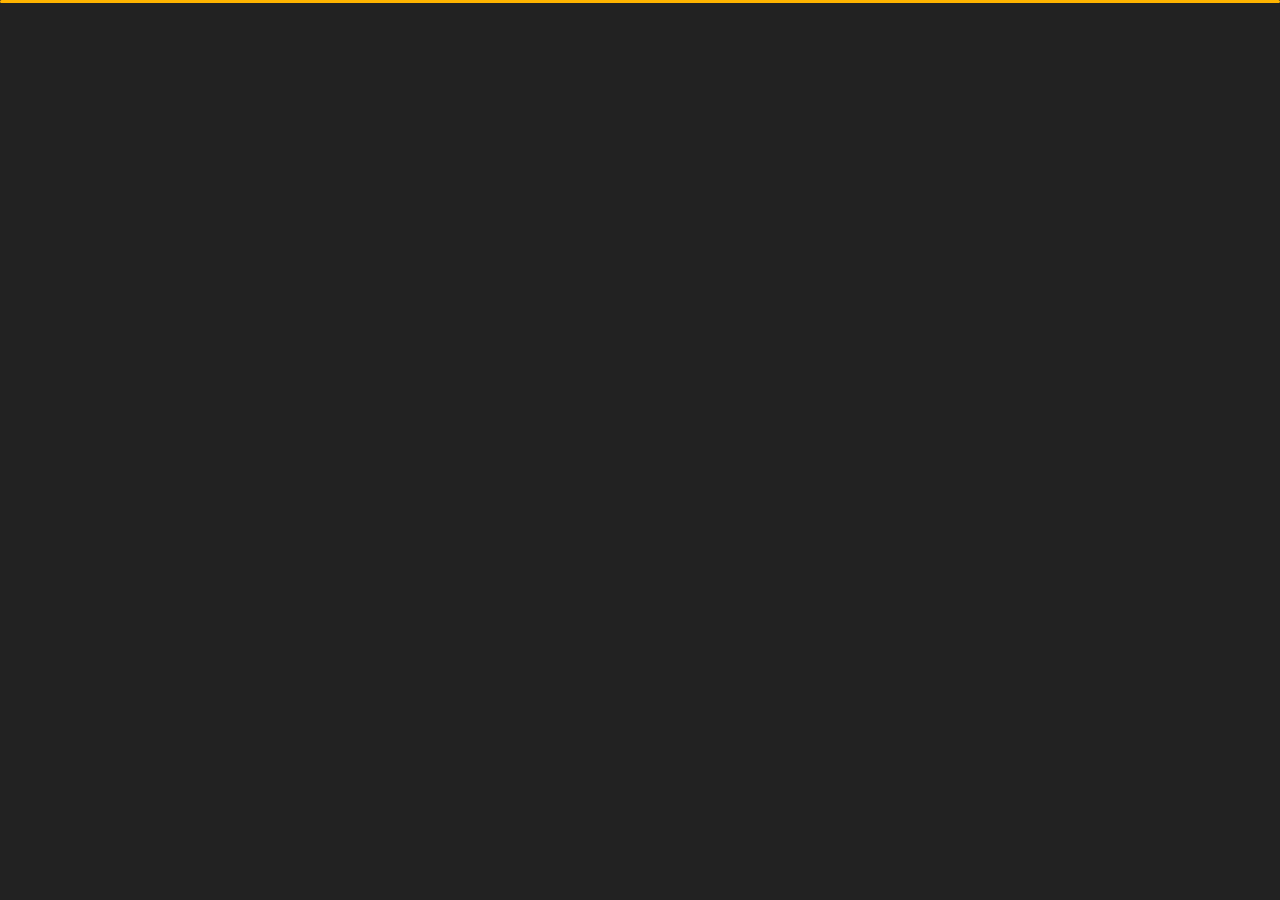
<file: contact.html>
<!DOCTYPE html>
<html lang="en">


<!-- Mirrored from slimhamdi.net/tunis/dark/contact.html by HTTrack Website Copier/3.x [XR&CO'2014], Tue, 20 Jul 2021 13:06:46 GMT -->
<head>
    <meta charset="utf-8">
    <title>Contact - Sakushal Personal Portfolio</title>
    <meta name="viewport" content="width=device-width, initial-scale=1">

    <!-- Template Google Fonts -->
    <link href="https://fonts.googleapis.com/css?family=Poppins:400,400i,500,500i,600,600i,700,700i,800,800i,900,900i" rel="stylesheet">
    <link href="https://fonts.googleapis.com/css?family=Open+Sans:300,400,400i,600,600i,700" rel="stylesheet">

    <!-- Template CSS Files -->
    <link href="css/bootstrap.min.css" rel="stylesheet">
    <link href="css/preloader.min.css" rel="stylesheet">
    <link href="css/circle.css" rel="stylesheet">
    <link href="css/font-awesome.min.css" rel="stylesheet">
    <link href="css/fm.revealator.jquery.min.css" rel="stylesheet">
    <link href="css/style.css" rel="stylesheet">

    <!-- CSS Skin File -->
    <link href="css/skins/yellow.css" rel="stylesheet">

    <!-- Live Style Switcher - demo only -->
    <link rel="alternate stylesheet" type="text/css" title="blue" href="css/skins/blue.css" />
    <link rel="alternate stylesheet" type="text/css" title="green" href="css/skins/green.css" />
    <link rel="alternate stylesheet" type="text/css" title="yellow" href="css/skins/yellow.css" />
    <link rel="alternate stylesheet" type="text/css" title="blueviolet" href="css/skins/blueviolet.css" />
    <link rel="alternate stylesheet" type="text/css" title="goldenrod" href="css/skins/goldenrod.css" />
    <link rel="alternate stylesheet" type="text/css" title="magenta" href="css/skins/magenta.css" />
    <link rel="alternate stylesheet" type="text/css" title="orange" href="css/skins/orange.css" />
    <link rel="alternate stylesheet" type="text/css" title="purple" href="css/skins/purple.css" />
    <link rel="alternate stylesheet" type="text/css" title="red" href="css/skins/red.css" />
    <link rel="alternate stylesheet" type="text/css" title="yellowgreen" href="css/skins/yellowgreen.css" />
    <link rel="stylesheet" type="text/css" href="css/styleswitcher.css" />

    <!-- Modernizr JS File -->
    <script src="js/modernizr.custom.js"></script>
</head>

<body class="contact">
<!-- Live Style Switcher Starts - demo only -->
<div id="switcher" class="">
    <div class="content-switcher">
        <h4>STYLE SWITCHER</h4>
        <ul>
            <li>
                <a href="#" onclick="setActiveStyleSheet('purple');" title="purple" class="color"><img src="img/styleswitcher/purple.png" alt="purple"/></a>
            </li>
            <li>
                <a href="#" onclick="setActiveStyleSheet('red');" title="red" class="color"><img src="img/styleswitcher/red.png" alt="red"/></a>
            </li>
            <li>
                <a href="#" onclick="setActiveStyleSheet('blueviolet');" title="blueviolet" class="color"><img src="img/styleswitcher/blueviolet.png" alt="blueviolet"/></a>
            </li>
            <li>
                <a href="#" onclick="setActiveStyleSheet('blue');" title="blue" class="color"><img src="img/styleswitcher/blue.png" alt="blue"/></a>
            </li>
            <li>
                <a href="#" onclick="setActiveStyleSheet('goldenrod');" title="goldenrod" class="color"><img src="img/styleswitcher/goldenrod.png" alt="goldenrod"/></a>
            </li>
            <li>
                <a href="#" onclick="setActiveStyleSheet('magenta');" title="magenta" class="color"><img src="img/styleswitcher/magenta.png" alt="magenta"/></a>
            </li>
            <li>
                <a href="#" onclick="setActiveStyleSheet('yellowgreen');" title="yellowgreen" class="color"><img src="img/styleswitcher/yellowgreen.png" alt="yellowgreen"/></a>
            </li>
            <li>
                <a href="#" onclick="setActiveStyleSheet('orange');" title="orange" class="color"><img src="img/styleswitcher/orange.png" alt="orange"/></a>
            </li>
            <li>
                <a href="#" onclick="setActiveStyleSheet('green');" title="green" class="color"><img src="img/styleswitcher/green.png" alt="green"/></a>
            </li>
            <li>
                <a href="#" onclick="setActiveStyleSheet('yellow');" title="yellow" class="color"><img src="img/styleswitcher/yellow.png" alt="yellow"/></a>
            </li>
        </ul>

        
        <div id="hideSwitcher">&times;</div>
    </div>
</div>
<div id="showSwitcher" class="styleSecondColor"><i class="fa fa-cog fa-spin"></i></div>
<!-- Live Style Switcher Ends - demo only -->
<!-- Header Starts -->
<header class="header" id="navbar-collapse-toggle">
    <!-- Fixed Navigation Starts -->
    <ul class="icon-menu d-none d-lg-block revealator-slideup revealator-once revealator-delay1">
        <li class="icon-box">
            <i class="fa fa-home"></i>
            <a href="index.html">
                <h2>Home</h2>
            </a>
        </li>
        <li class="icon-box">
            <i class="fa fa-user"></i>
            <a href="about.html">
                <h2>About</h2>
            </a>
        </li>
        <li class="icon-box">
            <i class="fa fa-briefcase"></i>
            <a href="portfolio.html">
                <h2>Portfolio</h2>
            </a>
        </li>
        <li class="icon-box active">
            <i class="fa fa-envelope-open"></i>
            <a href="contact.html">
                <h2>Contact</h2>
            </a>
        </li>
        <li class="icon-box">
            <i class="fa fa-comments"></i>
            <a href="blog.html">
                <h2>Blog</h2>
            </a>
        </li>
    </ul>
    <!-- Fixed Navigation Ends -->
    <!-- Mobile Menu Starts -->
    <nav role="navigation" class="d-block d-lg-none">
        <div id="menuToggle">
            <input type="checkbox" />
            <span></span>
            <span></span>
            <span></span>
            <ul class="list-unstyled" id="menu">
                <li><a href="index.html"><i class="fa fa-home"></i><span>Home</span></a></li>
                <li><a href="about.html"><i class="fa fa-user"></i><span>About</span></a></li>
                <li><a href="portfolio.html"><i class="fa fa-folder-open"></i><span>Portfolio</span></a></li>
                <li class="active"><a href="contact.html"><i class="fa fa-envelope-open"></i><span>Contact</span></a></li>
                <li><a href="blog.html"><i class="fa fa-comments"></i><span>Blog</span></a></li>
            </ul>
        </div>
    </nav>
    <!-- Mobile Menu Ends -->
</header>
<!-- Header Ends -->
<!-- Page Title Starts -->
<section class="title-section text-left text-sm-center revealator-slideup revealator-once revealator-delay1">
    <h1>get in <span>touch</span></h1>
    <span class="title-bg">contact</span>
</section>
<!-- Page Title Ends -->
<!-- Main Content Starts -->
<section class="main-content revealator-slideup revealator-once revealator-delay1">
    <div class="container">
        <div class="row">
            <!-- Left Side Starts -->
            <div class="col-12 col-lg-4">
                <h3 class="text-uppercase custom-title mb-0 ft-wt-600 pb-3">Don't be shy !</h3>
                <p class="open-sans-font mb-3">Feel free to get in touch with me. I am always open to discussing new projects, creative ideas or opportunities to be part of your visions.</p>
                <p class="open-sans-font custom-span-contact position-relative">
                    <i class="fa fa-envelope-open position-absolute"></i>
                    <span class="d-block">mail me</span>sakushalregmi@gmail.com
                </p>
                <p class="open-sans-font custom-span-contact position-relative">
                    <i class="fa fa-phone-square position-absolute"></i>
                    <span class="d-block">call me</span>9845774700
                </p>
                <ul class="social list-unstyled pt-1 mb-5">
                    <li class="facebook"><a title="Facebook" href="https://www.facebook.com/sakushal.regmi"><i class="fa fa-facebook"></i></a>
                    </li>
                    <li class="twitter"><a title="Twitter" href="https://twitter.com/Sakushal1"><i class="fa fa-twitter"></i></a>
                    </li>
                    <li class="youtube"><a title="Linkedin" href="https://www.linkedin.com/in/sakushal-regmi-26610317a/"><i class="fa fa-linkedin"></i></a>
                    </li>
                    <li class="dribbble"><a title="Dribbble" href="#"><i class="fa fa-dribbble"></i></a>
                    </li>
                </ul>
            </div>
            <!-- Left Side Ends -->
            <!-- Contact Form Starts -->
            <div class="col-12 col-lg-8">
                <form class="contactform" method="post" action="#">
                    <div class="contactform">
                        <div class="row">
                            <div class="col-12 col-md-4">
                                <input type="text" name="name" placeholder="YOUR NAME">
                            </div>
                            <div class="col-12 col-md-4">
                                <input type="email" name="email" placeholder="YOUR EMAIL">
                            </div>
                            <div class="col-12 col-md-4">
                                <input type="text" name="subject" placeholder="YOUR SUBJECT">
                            </div>
                            <div class="col-12">
                                <textarea name="message" placeholder="YOUR MESSAGE"></textarea>
                                <button type="submit" class="button">
                                    <span class="button-text">Send Message</span>
                                    <span class="button-icon fa fa-send"></span>
                                </button>
                            </div>
                            <div class="col-12 form-message">
                                <span class="output_message text-center font-weight-600 text-uppercase"></span>
                            </div>
                        </div>
                    </div>
                </form>
            </div>
            <!-- Contact Form Ends -->
        </div>
    </div>

</section>
<!-- Template JS Files -->
<script src="js/jquery-3.5.0.min.js"></script>
<script src="js/styleswitcher.js"></script>
<script src="js/preloader.min.js"></script>
<script src="js/fm.revealator.jquery.min.js"></script>
<script src="js/imagesloaded.pkgd.min.js"></script>
<script src="js/masonry.pkgd.min.js"></script>
<script src="js/classie.js"></script>
<script src="js/cbpGridGallery.js"></script>
<script src="js/jquery.hoverdir.js"></script>
<script src="js/popper.min.js"></script>
<script src="js/bootstrap.js"></script>
<script src="js/custom.js"></script>

</body>


<!-- Mirrored from slimhamdi.net/tunis/dark/contact.html by HTTrack Website Copier/3.x [XR&CO'2014], Tue, 20 Jul 2021 13:06:46 GMT -->
</html>
</file>
<file: css/circle.css>
.rect-auto,
.c100.p51 .slice,
.c100.p52 .slice,
.c100.p53 .slice,
.c100.p54 .slice,
.c100.p55 .slice,
.c100.p56 .slice,
.c100.p57 .slice,
.c100.p58 .slice,
.c100.p59 .slice,
.c100.p60 .slice,
.c100.p61 .slice,
.c100.p62 .slice,
.c100.p63 .slice,
.c100.p64 .slice,
.c100.p65 .slice,
.c100.p66 .slice,
.c100.p67 .slice,
.c100.p68 .slice,
.c100.p69 .slice,
.c100.p70 .slice,
.c100.p71 .slice,
.c100.p72 .slice,
.c100.p73 .slice,
.c100.p74 .slice,
.c100.p75 .slice,
.c100.p76 .slice,
.c100.p77 .slice,
.c100.p78 .slice,
.c100.p79 .slice,
.c100.p80 .slice,
.c100.p81 .slice,
.c100.p82 .slice,
.c100.p83 .slice,
.c100.p84 .slice,
.c100.p85 .slice,
.c100.p86 .slice,
.c100.p87 .slice,
.c100.p88 .slice,
.c100.p89 .slice,
.c100.p90 .slice,
.c100.p91 .slice,
.c100.p92 .slice,
.c100.p93 .slice,
.c100.p94 .slice,
.c100.p95 .slice,
.c100.p96 .slice,
.c100.p97 .slice,
.c100.p98 .slice,
.c100.p99 .slice,
.c100.p100 .slice {
  clip: rect(auto, auto, auto, auto);
}
.pie,
.c100 .bar,
.c100.p51 .fill,
.c100.p52 .fill,
.c100.p53 .fill,
.c100.p54 .fill,
.c100.p55 .fill,
.c100.p56 .fill,
.c100.p57 .fill,
.c100.p58 .fill,
.c100.p59 .fill,
.c100.p60 .fill,
.c100.p61 .fill,
.c100.p62 .fill,
.c100.p63 .fill,
.c100.p64 .fill,
.c100.p65 .fill,
.c100.p66 .fill,
.c100.p67 .fill,
.c100.p68 .fill,
.c100.p69 .fill,
.c100.p70 .fill,
.c100.p71 .fill,
.c100.p72 .fill,
.c100.p73 .fill,
.c100.p74 .fill,
.c100.p75 .fill,
.c100.p76 .fill,
.c100.p77 .fill,
.c100.p78 .fill,
.c100.p79 .fill,
.c100.p80 .fill,
.c100.p81 .fill,
.c100.p82 .fill,
.c100.p83 .fill,
.c100.p84 .fill,
.c100.p85 .fill,
.c100.p86 .fill,
.c100.p87 .fill,
.c100.p88 .fill,
.c100.p89 .fill,
.c100.p90 .fill,
.c100.p91 .fill,
.c100.p92 .fill,
.c100.p93 .fill,
.c100.p94 .fill,
.c100.p95 .fill,
.c100.p96 .fill,
.c100.p97 .fill,
.c100.p98 .fill,
.c100.p99 .fill,
.c100.p100 .fill {
  position: absolute;
  border: 0.08em solid #307bbb;
  width: 0.84em;
  height: 0.84em;
  clip: rect(0em, 0.5em, 1em, 0em);
  border-radius: 50%;
  -webkit-transform: rotate(0deg);
  -moz-transform: rotate(0deg);
  -ms-transform: rotate(0deg);
  -o-transform: rotate(0deg);
  transform: rotate(0deg);
}
.pie-fill,
.c100.p51 .bar:after,
.c100.p51 .fill,
.c100.p52 .bar:after,
.c100.p52 .fill,
.c100.p53 .bar:after,
.c100.p53 .fill,
.c100.p54 .bar:after,
.c100.p54 .fill,
.c100.p55 .bar:after,
.c100.p55 .fill,
.c100.p56 .bar:after,
.c100.p56 .fill,
.c100.p57 .bar:after,
.c100.p57 .fill,
.c100.p58 .bar:after,
.c100.p58 .fill,
.c100.p59 .bar:after,
.c100.p59 .fill,
.c100.p60 .bar:after,
.c100.p60 .fill,
.c100.p61 .bar:after,
.c100.p61 .fill,
.c100.p62 .bar:after,
.c100.p62 .fill,
.c100.p63 .bar:after,
.c100.p63 .fill,
.c100.p64 .bar:after,
.c100.p64 .fill,
.c100.p65 .bar:after,
.c100.p65 .fill,
.c100.p66 .bar:after,
.c100.p66 .fill,
.c100.p67 .bar:after,
.c100.p67 .fill,
.c100.p68 .bar:after,
.c100.p68 .fill,
.c100.p69 .bar:after,
.c100.p69 .fill,
.c100.p70 .bar:after,
.c100.p70 .fill,
.c100.p71 .bar:after,
.c100.p71 .fill,
.c100.p72 .bar:after,
.c100.p72 .fill,
.c100.p73 .bar:after,
.c100.p73 .fill,
.c100.p74 .bar:after,
.c100.p74 .fill,
.c100.p75 .bar:after,
.c100.p75 .fill,
.c100.p76 .bar:after,
.c100.p76 .fill,
.c100.p77 .bar:after,
.c100.p77 .fill,
.c100.p78 .bar:after,
.c100.p78 .fill,
.c100.p79 .bar:after,
.c100.p79 .fill,
.c100.p80 .bar:after,
.c100.p80 .fill,
.c100.p81 .bar:after,
.c100.p81 .fill,
.c100.p82 .bar:after,
.c100.p82 .fill,
.c100.p83 .bar:after,
.c100.p83 .fill,
.c100.p84 .bar:after,
.c100.p84 .fill,
.c100.p85 .bar:after,
.c100.p85 .fill,
.c100.p86 .bar:after,
.c100.p86 .fill,
.c100.p87 .bar:after,
.c100.p87 .fill,
.c100.p88 .bar:after,
.c100.p88 .fill,
.c100.p89 .bar:after,
.c100.p89 .fill,
.c100.p90 .bar:after,
.c100.p90 .fill,
.c100.p91 .bar:after,
.c100.p91 .fill,
.c100.p92 .bar:after,
.c100.p92 .fill,
.c100.p93 .bar:after,
.c100.p93 .fill,
.c100.p94 .bar:after,
.c100.p94 .fill,
.c100.p95 .bar:after,
.c100.p95 .fill,
.c100.p96 .bar:after,
.c100.p96 .fill,
.c100.p97 .bar:after,
.c100.p97 .fill,
.c100.p98 .bar:after,
.c100.p98 .fill,
.c100.p99 .bar:after,
.c100.p99 .fill,
.c100.p100 .bar:after,
.c100.p100 .fill {
  -webkit-transform: rotate(180deg);
  -moz-transform: rotate(180deg);
  -ms-transform: rotate(180deg);
  -o-transform: rotate(180deg);
  transform: rotate(180deg);
}
.c100 {
  position: relative;
  font-size: 120px;
  width: 1em;
  height: 1em;
  border-radius: 50%;
  float: left;
  margin: 0 0.1em 0.1em 0;
  background-color: #cccccc;
}
.c100 *,
.c100 *:before,
.c100 *:after {
  -webkit-box-sizing: content-box;
  -moz-box-sizing: content-box;
  box-sizing: content-box;
}
.c100.center {
  float: none;
  margin: 0 auto;
}
.c100.big {
  font-size: 240px;
}
.c100.small {
  font-size: 80px;
}
.c100 > span {
  position: absolute;
  width: 100%;
  z-index: 1;
  left: 0;
  top: 0;
  width: 5em;
  line-height: 5em;
  font-size: 0.2em;
  color: #cccccc;
  display: block;
  text-align: center;
  white-space: nowrap;
  -webkit-transition-property: all;
  -moz-transition-property: all;
  -o-transition-property: all;
  transition-property: all;
  -webkit-transition-duration: 0.2s;
  -moz-transition-duration: 0.2s;
  -o-transition-duration: 0.2s;
  transition-duration: 0.2s;
  -webkit-transition-timing-function: ease-out;
  -moz-transition-timing-function: ease-out;
  -o-transition-timing-function: ease-out;
  transition-timing-function: ease-out;
}
.c100:after {
  position: absolute;
  top: 0.08em;
  left: 0.08em;
  display: block;
  content: " ";
  border-radius: 50%;
  background-color: #f5f5f5;
  width: 0.84em;
  height: 0.84em;
  -webkit-transition-property: all;
  -moz-transition-property: all;
  -o-transition-property: all;
  transition-property: all;
  -webkit-transition-duration: 0.2s;
  -moz-transition-duration: 0.2s;
  -o-transition-duration: 0.2s;
  transition-duration: 0.2s;
  -webkit-transition-timing-function: ease-in;
  -moz-transition-timing-function: ease-in;
  -o-transition-timing-function: ease-in;
  transition-timing-function: ease-in;
}
.c100 .slice {
  position: absolute;
  width: 1em;
  height: 1em;
  clip: rect(0em, 1em, 1em, 0.5em);
}
.c100.p1 .bar {
  -webkit-transform: rotate(3.6deg);
  -moz-transform: rotate(3.6deg);
  -ms-transform: rotate(3.6deg);
  -o-transform: rotate(3.6deg);
  transform: rotate(3.6deg);
}
.c100.p2 .bar {
  -webkit-transform: rotate(7.2deg);
  -moz-transform: rotate(7.2deg);
  -ms-transform: rotate(7.2deg);
  -o-transform: rotate(7.2deg);
  transform: rotate(7.2deg);
}
.c100.p3 .bar {
  -webkit-transform: rotate(10.8deg);
  -moz-transform: rotate(10.8deg);
  -ms-transform: rotate(10.8deg);
  -o-transform: rotate(10.8deg);
  transform: rotate(10.8deg);
}
.c100.p4 .bar {
  -webkit-transform: rotate(14.4deg);
  -moz-transform: rotate(14.4deg);
  -ms-transform: rotate(14.4deg);
  -o-transform: rotate(14.4deg);
  transform: rotate(14.4deg);
}
.c100.p5 .bar {
  -webkit-transform: rotate(18deg);
  -moz-transform: rotate(18deg);
  -ms-transform: rotate(18deg);
  -o-transform: rotate(18deg);
  transform: rotate(18deg);
}
.c100.p6 .bar {
  -webkit-transform: rotate(21.6deg);
  -moz-transform: rotate(21.6deg);
  -ms-transform: rotate(21.6deg);
  -o-transform: rotate(21.6deg);
  transform: rotate(21.6deg);
}
.c100.p7 .bar {
  -webkit-transform: rotate(25.2deg);
  -moz-transform: rotate(25.2deg);
  -ms-transform: rotate(25.2deg);
  -o-transform: rotate(25.2deg);
  transform: rotate(25.2deg);
}
.c100.p8 .bar {
  -webkit-transform: rotate(28.8deg);
  -moz-transform: rotate(28.8deg);
  -ms-transform: rotate(28.8deg);
  -o-transform: rotate(28.8deg);
  transform: rotate(28.8deg);
}
.c100.p9 .bar {
  -webkit-transform: rotate(32.4deg);
  -moz-transform: rotate(32.4deg);
  -ms-transform: rotate(32.4deg);
  -o-transform: rotate(32.4deg);
  transform: rotate(32.4deg);
}
.c100.p10 .bar {
  -webkit-transform: rotate(36deg);
  -moz-transform: rotate(36deg);
  -ms-transform: rotate(36deg);
  -o-transform: rotate(36deg);
  transform: rotate(36deg);
}
.c100.p11 .bar {
  -webkit-transform: rotate(39.6deg);
  -moz-transform: rotate(39.6deg);
  -ms-transform: rotate(39.6deg);
  -o-transform: rotate(39.6deg);
  transform: rotate(39.6deg);
}
.c100.p12 .bar {
  -webkit-transform: rotate(43.2deg);
  -moz-transform: rotate(43.2deg);
  -ms-transform: rotate(43.2deg);
  -o-transform: rotate(43.2deg);
  transform: rotate(43.2deg);
}
.c100.p13 .bar {
  -webkit-transform: rotate(46.800000000000004deg);
  -moz-transform: rotate(46.800000000000004deg);
  -ms-transform: rotate(46.800000000000004deg);
  -o-transform: rotate(46.800000000000004deg);
  transform: rotate(46.800000000000004deg);
}
.c100.p14 .bar {
  -webkit-transform: rotate(50.4deg);
  -moz-transform: rotate(50.4deg);
  -ms-transform: rotate(50.4deg);
  -o-transform: rotate(50.4deg);
  transform: rotate(50.4deg);
}
.c100.p15 .bar {
  -webkit-transform: rotate(54deg);
  -moz-transform: rotate(54deg);
  -ms-transform: rotate(54deg);
  -o-transform: rotate(54deg);
  transform: rotate(54deg);
}
.c100.p16 .bar {
  -webkit-transform: rotate(57.6deg);
  -moz-transform: rotate(57.6deg);
  -ms-transform: rotate(57.6deg);
  -o-transform: rotate(57.6deg);
  transform: rotate(57.6deg);
}
.c100.p17 .bar {
  -webkit-transform: rotate(61.2deg);
  -moz-transform: rotate(61.2deg);
  -ms-transform: rotate(61.2deg);
  -o-transform: rotate(61.2deg);
  transform: rotate(61.2deg);
}
.c100.p18 .bar {
  -webkit-transform: rotate(64.8deg);
  -moz-transform: rotate(64.8deg);
  -ms-transform: rotate(64.8deg);
  -o-transform: rotate(64.8deg);
  transform: rotate(64.8deg);
}
.c100.p19 .bar {
  -webkit-transform: rotate(68.4deg);
  -moz-transform: rotate(68.4deg);
  -ms-transform: rotate(68.4deg);
  -o-transform: rotate(68.4deg);
  transform: rotate(68.4deg);
}
.c100.p20 .bar {
  -webkit-transform: rotate(72deg);
  -moz-transform: rotate(72deg);
  -ms-transform: rotate(72deg);
  -o-transform: rotate(72deg);
  transform: rotate(72deg);
}
.c100.p21 .bar {
  -webkit-transform: rotate(75.60000000000001deg);
  -moz-transform: rotate(75.60000000000001deg);
  -ms-transform: rotate(75.60000000000001deg);
  -o-transform: rotate(75.60000000000001deg);
  transform: rotate(75.60000000000001deg);
}
.c100.p22 .bar {
  -webkit-transform: rotate(79.2deg);
  -moz-transform: rotate(79.2deg);
  -ms-transform: rotate(79.2deg);
  -o-transform: rotate(79.2deg);
  transform: rotate(79.2deg);
}
.c100.p23 .bar {
  -webkit-transform: rotate(82.8deg);
  -moz-transform: rotate(82.8deg);
  -ms-transform: rotate(82.8deg);
  -o-transform: rotate(82.8deg);
  transform: rotate(82.8deg);
}
.c100.p24 .bar {
  -webkit-transform: rotate(86.4deg);
  -moz-transform: rotate(86.4deg);
  -ms-transform: rotate(86.4deg);
  -o-transform: rotate(86.4deg);
  transform: rotate(86.4deg);
}
.c100.p25 .bar {
  -webkit-transform: rotate(90deg);
  -moz-transform: rotate(90deg);
  -ms-transform: rotate(90deg);
  -o-transform: rotate(90deg);
  transform: rotate(90deg);
}
.c100.p26 .bar {
  -webkit-transform: rotate(93.60000000000001deg);
  -moz-transform: rotate(93.60000000000001deg);
  -ms-transform: rotate(93.60000000000001deg);
  -o-transform: rotate(93.60000000000001deg);
  transform: rotate(93.60000000000001deg);
}
.c100.p27 .bar {
  -webkit-transform: rotate(97.2deg);
  -moz-transform: rotate(97.2deg);
  -ms-transform: rotate(97.2deg);
  -o-transform: rotate(97.2deg);
  transform: rotate(97.2deg);
}
.c100.p28 .bar {
  -webkit-transform: rotate(100.8deg);
  -moz-transform: rotate(100.8deg);
  -ms-transform: rotate(100.8deg);
  -o-transform: rotate(100.8deg);
  transform: rotate(100.8deg);
}
.c100.p29 .bar {
  -webkit-transform: rotate(104.4deg);
  -moz-transform: rotate(104.4deg);
  -ms-transform: rotate(104.4deg);
  -o-transform: rotate(104.4deg);
  transform: rotate(104.4deg);
}
.c100.p30 .bar {
  -webkit-transform: rotate(108deg);
  -moz-transform: rotate(108deg);
  -ms-transform: rotate(108deg);
  -o-transform: rotate(108deg);
  transform: rotate(108deg);
}
.c100.p31 .bar {
  -webkit-transform: rotate(111.60000000000001deg);
  -moz-transform: rotate(111.60000000000001deg);
  -ms-transform: rotate(111.60000000000001deg);
  -o-transform: rotate(111.60000000000001deg);
  transform: rotate(111.60000000000001deg);
}
.c100.p32 .bar {
  -webkit-transform: rotate(115.2deg);
  -moz-transform: rotate(115.2deg);
  -ms-transform: rotate(115.2deg);
  -o-transform: rotate(115.2deg);
  transform: rotate(115.2deg);
}
.c100.p33 .bar {
  -webkit-transform: rotate(118.8deg);
  -moz-transform: rotate(118.8deg);
  -ms-transform: rotate(118.8deg);
  -o-transform: rotate(118.8deg);
  transform: rotate(118.8deg);
}
.c100.p34 .bar {
  -webkit-transform: rotate(122.4deg);
  -moz-transform: rotate(122.4deg);
  -ms-transform: rotate(122.4deg);
  -o-transform: rotate(122.4deg);
  transform: rotate(122.4deg);
}
.c100.p35 .bar {
  -webkit-transform: rotate(126deg);
  -moz-transform: rotate(126deg);
  -ms-transform: rotate(126deg);
  -o-transform: rotate(126deg);
  transform: rotate(126deg);
}
.c100.p36 .bar {
  -webkit-transform: rotate(129.6deg);
  -moz-transform: rotate(129.6deg);
  -ms-transform: rotate(129.6deg);
  -o-transform: rotate(129.6deg);
  transform: rotate(129.6deg);
}
.c100.p37 .bar {
  -webkit-transform: rotate(133.20000000000002deg);
  -moz-transform: rotate(133.20000000000002deg);
  -ms-transform: rotate(133.20000000000002deg);
  -o-transform: rotate(133.20000000000002deg);
  transform: rotate(133.20000000000002deg);
}
.c100.p38 .bar {
  -webkit-transform: rotate(136.8deg);
  -moz-transform: rotate(136.8deg);
  -ms-transform: rotate(136.8deg);
  -o-transform: rotate(136.8deg);
  transform: rotate(136.8deg);
}
.c100.p39 .bar {
  -webkit-transform: rotate(140.4deg);
  -moz-transform: rotate(140.4deg);
  -ms-transform: rotate(140.4deg);
  -o-transform: rotate(140.4deg);
  transform: rotate(140.4deg);
}
.c100.p40 .bar {
  -webkit-transform: rotate(144deg);
  -moz-transform: rotate(144deg);
  -ms-transform: rotate(144deg);
  -o-transform: rotate(144deg);
  transform: rotate(144deg);
}
.c100.p41 .bar {
  -webkit-transform: rotate(147.6deg);
  -moz-transform: rotate(147.6deg);
  -ms-transform: rotate(147.6deg);
  -o-transform: rotate(147.6deg);
  transform: rotate(147.6deg);
}
.c100.p42 .bar {
  -webkit-transform: rotate(151.20000000000002deg);
  -moz-transform: rotate(151.20000000000002deg);
  -ms-transform: rotate(151.20000000000002deg);
  -o-transform: rotate(151.20000000000002deg);
  transform: rotate(151.20000000000002deg);
}
.c100.p43 .bar {
  -webkit-transform: rotate(154.8deg);
  -moz-transform: rotate(154.8deg);
  -ms-transform: rotate(154.8deg);
  -o-transform: rotate(154.8deg);
  transform: rotate(154.8deg);
}
.c100.p44 .bar {
  -webkit-transform: rotate(158.4deg);
  -moz-transform: rotate(158.4deg);
  -ms-transform: rotate(158.4deg);
  -o-transform: rotate(158.4deg);
  transform: rotate(158.4deg);
}
.c100.p45 .bar {
  -webkit-transform: rotate(162deg);
  -moz-transform: rotate(162deg);
  -ms-transform: rotate(162deg);
  -o-transform: rotate(162deg);
  transform: rotate(162deg);
}
.c100.p46 .bar {
  -webkit-transform: rotate(165.6deg);
  -moz-transform: rotate(165.6deg);
  -ms-transform: rotate(165.6deg);
  -o-transform: rotate(165.6deg);
  transform: rotate(165.6deg);
}
.c100.p47 .bar {
  -webkit-transform: rotate(169.20000000000002deg);
  -moz-transform: rotate(169.20000000000002deg);
  -ms-transform: rotate(169.20000000000002deg);
  -o-transform: rotate(169.20000000000002deg);
  transform: rotate(169.20000000000002deg);
}
.c100.p48 .bar {
  -webkit-transform: rotate(172.8deg);
  -moz-transform: rotate(172.8deg);
  -ms-transform: rotate(172.8deg);
  -o-transform: rotate(172.8deg);
  transform: rotate(172.8deg);
}
.c100.p49 .bar {
  -webkit-transform: rotate(176.4deg);
  -moz-transform: rotate(176.4deg);
  -ms-transform: rotate(176.4deg);
  -o-transform: rotate(176.4deg);
  transform: rotate(176.4deg);
}
.c100.p50 .bar {
  -webkit-transform: rotate(180deg);
  -moz-transform: rotate(180deg);
  -ms-transform: rotate(180deg);
  -o-transform: rotate(180deg);
  transform: rotate(180deg);
}
.c100.p51 .bar {
  -webkit-transform: rotate(183.6deg);
  -moz-transform: rotate(183.6deg);
  -ms-transform: rotate(183.6deg);
  -o-transform: rotate(183.6deg);
  transform: rotate(183.6deg);
}
.c100.p52 .bar {
  -webkit-transform: rotate(187.20000000000002deg);
  -moz-transform: rotate(187.20000000000002deg);
  -ms-transform: rotate(187.20000000000002deg);
  -o-transform: rotate(187.20000000000002deg);
  transform: rotate(187.20000000000002deg);
}
.c100.p53 .bar {
  -webkit-transform: rotate(190.8deg);
  -moz-transform: rotate(190.8deg);
  -ms-transform: rotate(190.8deg);
  -o-transform: rotate(190.8deg);
  transform: rotate(190.8deg);
}
.c100.p54 .bar {
  -webkit-transform: rotate(194.4deg);
  -moz-transform: rotate(194.4deg);
  -ms-transform: rotate(194.4deg);
  -o-transform: rotate(194.4deg);
  transform: rotate(194.4deg);
}
.c100.p55 .bar {
  -webkit-transform: rotate(198deg);
  -moz-transform: rotate(198deg);
  -ms-transform: rotate(198deg);
  -o-transform: rotate(198deg);
  transform: rotate(198deg);
}
.c100.p56 .bar {
  -webkit-transform: rotate(201.6deg);
  -moz-transform: rotate(201.6deg);
  -ms-transform: rotate(201.6deg);
  -o-transform: rotate(201.6deg);
  transform: rotate(201.6deg);
}
.c100.p57 .bar {
  -webkit-transform: rotate(205.20000000000002deg);
  -moz-transform: rotate(205.20000000000002deg);
  -ms-transform: rotate(205.20000000000002deg);
  -o-transform: rotate(205.20000000000002deg);
  transform: rotate(205.20000000000002deg);
}
.c100.p58 .bar {
  -webkit-transform: rotate(208.8deg);
  -moz-transform: rotate(208.8deg);
  -ms-transform: rotate(208.8deg);
  -o-transform: rotate(208.8deg);
  transform: rotate(208.8deg);
}
.c100.p59 .bar {
  -webkit-transform: rotate(212.4deg);
  -moz-transform: rotate(212.4deg);
  -ms-transform: rotate(212.4deg);
  -o-transform: rotate(212.4deg);
  transform: rotate(212.4deg);
}
.c100.p60 .bar {
  -webkit-transform: rotate(216deg);
  -moz-transform: rotate(216deg);
  -ms-transform: rotate(216deg);
  -o-transform: rotate(216deg);
  transform: rotate(216deg);
}
.c100.p61 .bar {
  -webkit-transform: rotate(219.6deg);
  -moz-transform: rotate(219.6deg);
  -ms-transform: rotate(219.6deg);
  -o-transform: rotate(219.6deg);
  transform: rotate(219.6deg);
}
.c100.p62 .bar {
  -webkit-transform: rotate(223.20000000000002deg);
  -moz-transform: rotate(223.20000000000002deg);
  -ms-transform: rotate(223.20000000000002deg);
  -o-transform: rotate(223.20000000000002deg);
  transform: rotate(223.20000000000002deg);
}
.c100.p63 .bar {
  -webkit-transform: rotate(226.8deg);
  -moz-transform: rotate(226.8deg);
  -ms-transform: rotate(226.8deg);
  -o-transform: rotate(226.8deg);
  transform: rotate(226.8deg);
}
.c100.p64 .bar {
  -webkit-transform: rotate(230.4deg);
  -moz-transform: rotate(230.4deg);
  -ms-transform: rotate(230.4deg);
  -o-transform: rotate(230.4deg);
  transform: rotate(230.4deg);
}
.c100.p65 .bar {
  -webkit-transform: rotate(234deg);
  -moz-transform: rotate(234deg);
  -ms-transform: rotate(234deg);
  -o-transform: rotate(234deg);
  transform: rotate(234deg);
}
.c100.p66 .bar {
  -webkit-transform: rotate(237.6deg);
  -moz-transform: rotate(237.6deg);
  -ms-transform: rotate(237.6deg);
  -o-transform: rotate(237.6deg);
  transform: rotate(237.6deg);
}
.c100.p67 .bar {
  -webkit-transform: rotate(241.20000000000002deg);
  -moz-transform: rotate(241.20000000000002deg);
  -ms-transform: rotate(241.20000000000002deg);
  -o-transform: rotate(241.20000000000002deg);
  transform: rotate(241.20000000000002deg);
}
.c100.p68 .bar {
  -webkit-transform: rotate(244.8deg);
  -moz-transform: rotate(244.8deg);
  -ms-transform: rotate(244.8deg);
  -o-transform: rotate(244.8deg);
  transform: rotate(244.8deg);
}
.c100.p69 .bar {
  -webkit-transform: rotate(248.4deg);
  -moz-transform: rotate(248.4deg);
  -ms-transform: rotate(248.4deg);
  -o-transform: rotate(248.4deg);
  transform: rotate(248.4deg);
}
.c100.p70 .bar {
  -webkit-transform: rotate(252deg);
  -moz-transform: rotate(252deg);
  -ms-transform: rotate(252deg);
  -o-transform: rotate(252deg);
  transform: rotate(252deg);
}
.c100.p71 .bar {
  -webkit-transform: rotate(255.6deg);
  -moz-transform: rotate(255.6deg);
  -ms-transform: rotate(255.6deg);
  -o-transform: rotate(255.6deg);
  transform: rotate(255.6deg);
}
.c100.p72 .bar {
  -webkit-transform: rotate(259.2deg);
  -moz-transform: rotate(259.2deg);
  -ms-transform: rotate(259.2deg);
  -o-transform: rotate(259.2deg);
  transform: rotate(259.2deg);
}
.c100.p73 .bar {
  -webkit-transform: rotate(262.8deg);
  -moz-transform: rotate(262.8deg);
  -ms-transform: rotate(262.8deg);
  -o-transform: rotate(262.8deg);
  transform: rotate(262.8deg);
}
.c100.p74 .bar {
  -webkit-transform: rotate(266.40000000000003deg);
  -moz-transform: rotate(266.40000000000003deg);
  -ms-transform: rotate(266.40000000000003deg);
  -o-transform: rotate(266.40000000000003deg);
  transform: rotate(266.40000000000003deg);
}
.c100.p75 .bar {
  -webkit-transform: rotate(270deg);
  -moz-transform: rotate(270deg);
  -ms-transform: rotate(270deg);
  -o-transform: rotate(270deg);
  transform: rotate(270deg);
}
.c100.p76 .bar {
  -webkit-transform: rotate(273.6deg);
  -moz-transform: rotate(273.6deg);
  -ms-transform: rotate(273.6deg);
  -o-transform: rotate(273.6deg);
  transform: rotate(273.6deg);
}
.c100.p77 .bar {
  -webkit-transform: rotate(277.2deg);
  -moz-transform: rotate(277.2deg);
  -ms-transform: rotate(277.2deg);
  -o-transform: rotate(277.2deg);
  transform: rotate(277.2deg);
}
.c100.p78 .bar {
  -webkit-transform: rotate(280.8deg);
  -moz-transform: rotate(280.8deg);
  -ms-transform: rotate(280.8deg);
  -o-transform: rotate(280.8deg);
  transform: rotate(280.8deg);
}
.c100.p79 .bar {
  -webkit-transform: rotate(284.40000000000003deg);
  -moz-transform: rotate(284.40000000000003deg);
  -ms-transform: rotate(284.40000000000003deg);
  -o-transform: rotate(284.40000000000003deg);
  transform: rotate(284.40000000000003deg);
}
.c100.p80 .bar {
  -webkit-transform: rotate(288deg);
  -moz-transform: rotate(288deg);
  -ms-transform: rotate(288deg);
  -o-transform: rotate(288deg);
  transform: rotate(288deg);
}
.c100.p81 .bar {
  -webkit-transform: rotate(291.6deg);
  -moz-transform: rotate(291.6deg);
  -ms-transform: rotate(291.6deg);
  -o-transform: rotate(291.6deg);
  transform: rotate(291.6deg);
}
.c100.p82 .bar {
  -webkit-transform: rotate(295.2deg);
  -moz-transform: rotate(295.2deg);
  -ms-transform: rotate(295.2deg);
  -o-transform: rotate(295.2deg);
  transform: rotate(295.2deg);
}
.c100.p83 .bar {
  -webkit-transform: rotate(298.8deg);
  -moz-transform: rotate(298.8deg);
  -ms-transform: rotate(298.8deg);
  -o-transform: rotate(298.8deg);
  transform: rotate(298.8deg);
}
.c100.p84 .bar {
  -webkit-transform: rotate(302.40000000000003deg);
  -moz-transform: rotate(302.40000000000003deg);
  -ms-transform: rotate(302.40000000000003deg);
  -o-transform: rotate(302.40000000000003deg);
  transform: rotate(302.40000000000003deg);
}
.c100.p85 .bar {
  -webkit-transform: rotate(306deg);
  -moz-transform: rotate(306deg);
  -ms-transform: rotate(306deg);
  -o-transform: rotate(306deg);
  transform: rotate(306deg);
}
.c100.p86 .bar {
  -webkit-transform: rotate(309.6deg);
  -moz-transform: rotate(309.6deg);
  -ms-transform: rotate(309.6deg);
  -o-transform: rotate(309.6deg);
  transform: rotate(309.6deg);
}
.c100.p87 .bar {
  -webkit-transform: rotate(313.2deg);
  -moz-transform: rotate(313.2deg);
  -ms-transform: rotate(313.2deg);
  -o-transform: rotate(313.2deg);
  transform: rotate(313.2deg);
}
.c100.p88 .bar {
  -webkit-transform: rotate(316.8deg);
  -moz-transform: rotate(316.8deg);
  -ms-transform: rotate(316.8deg);
  -o-transform: rotate(316.8deg);
  transform: rotate(316.8deg);
}
.c100.p89 .bar {
  -webkit-transform: rotate(320.40000000000003deg);
  -moz-transform: rotate(320.40000000000003deg);
  -ms-transform: rotate(320.40000000000003deg);
  -o-transform: rotate(320.40000000000003deg);
  transform: rotate(320.40000000000003deg);
}
.c100.p90 .bar {
  -webkit-transform: rotate(324deg);
  -moz-transform: rotate(324deg);
  -ms-transform: rotate(324deg);
  -o-transform: rotate(324deg);
  transform: rotate(324deg);
}
.c100.p91 .bar {
  -webkit-transform: rotate(327.6deg);
  -moz-transform: rotate(327.6deg);
  -ms-transform: rotate(327.6deg);
  -o-transform: rotate(327.6deg);
  transform: rotate(327.6deg);
}
.c100.p92 .bar {
  -webkit-transform: rotate(331.2deg);
  -moz-transform: rotate(331.2deg);
  -ms-transform: rotate(331.2deg);
  -o-transform: rotate(331.2deg);
  transform: rotate(331.2deg);
}
.c100.p93 .bar {
  -webkit-transform: rotate(334.8deg);
  -moz-transform: rotate(334.8deg);
  -ms-transform: rotate(334.8deg);
  -o-transform: rotate(334.8deg);
  transform: rotate(334.8deg);
}
.c100.p94 .bar {
  -webkit-transform: rotate(338.40000000000003deg);
  -moz-transform: rotate(338.40000000000003deg);
  -ms-transform: rotate(338.40000000000003deg);
  -o-transform: rotate(338.40000000000003deg);
  transform: rotate(338.40000000000003deg);
}
.c100.p95 .bar {
  -webkit-transform: rotate(342deg);
  -moz-transform: rotate(342deg);
  -ms-transform: rotate(342deg);
  -o-transform: rotate(342deg);
  transform: rotate(342deg);
}
.c100.p96 .bar {
  -webkit-transform: rotate(345.6deg);
  -moz-transform: rotate(345.6deg);
  -ms-transform: rotate(345.6deg);
  -o-transform: rotate(345.6deg);
  transform: rotate(345.6deg);
}
.c100.p97 .bar {
  -webkit-transform: rotate(349.2deg);
  -moz-transform: rotate(349.2deg);
  -ms-transform: rotate(349.2deg);
  -o-transform: rotate(349.2deg);
  transform: rotate(349.2deg);
}
.c100.p98 .bar {
  -webkit-transform: rotate(352.8deg);
  -moz-transform: rotate(352.8deg);
  -ms-transform: rotate(352.8deg);
  -o-transform: rotate(352.8deg);
  transform: rotate(352.8deg);
}
.c100.p99 .bar {
  -webkit-transform: rotate(356.40000000000003deg);
  -moz-transform: rotate(356.40000000000003deg);
  -ms-transform: rotate(356.40000000000003deg);
  -o-transform: rotate(356.40000000000003deg);
  transform: rotate(356.40000000000003deg);
}
.c100.p100 .bar {
  -webkit-transform: rotate(360deg);
  -moz-transform: rotate(360deg);
  -ms-transform: rotate(360deg);
  -o-transform: rotate(360deg);
  transform: rotate(360deg);
}
.c100:hover {
  cursor: default;
}

.c100.dark {
  background-color: #777777;
}
.c100.dark .bar,
.c100.dark .fill {
  border-color: #c6ff00 !important;
}
.c100.dark > span {
  color: #777777;
}
.c100.dark:after {
  background-color: #666666;
}
.c100.dark:hover > span {
  color: #c6ff00;
}
.c100.green .bar,
.c100.green .fill {
  border-color: #4db53c !important;
}
.c100.green:hover > span {
  color: #4db53c;
}
.c100.green.dark .bar,
.c100.green.dark .fill {
  border-color: #5fd400 !important;
}
.c100.green.dark:hover > span {
  color: #5fd400;
}
.c100.orange .bar,
.c100.orange .fill {
  border-color: #dd9d22 !important;
}
.c100.orange:hover > span {
  color: #dd9d22;
}
.c100.orange.dark .bar,
.c100.orange.dark .fill {
  border-color: #e08833 !important;
}
.c100.orange.dark:hover > span {
  color: #e08833;
}
</file>
<file: css/style.css>
/*
Template Name: Tunis - Personal Portfolio
Author: celtano
Author URI: http://themeforest.net/user/celtano
Description: Tunis - Personal Portfolio
Version: 1.0
*/

/*------------------------------------------------------------------
[Table of contents]
	+ General
	    - Miscellaneous
		- Light Body
		- Buttons
		- Page Title
	+ Header
		- Desktop Navigation
		- Mobile Navigation
	+ Pages
		- Homepage
		+ About
		    - Personal Info List
			- Box Stats
			- Resume
			- Skills
		+ Portfolio
		    - Grid
		    + Slideshow
                - Embedded Videos
                - Carousel
                - Navigation
        + Contact
            - Left Side
            - Contact Form
		+ Blog
            - Latest Posts
            - Pagination
	- Responsive Design Styles
-------------------------------------------------------------------*/

/* [ GENERAL ] */
/*================================================== */

/*** Miscellaneous ***/

html {
	overflow-x: hidden;
	height: 100%;
}

body {
	font-family: 'Poppins', sans-serif;
	font-size: 15px;
	color: #fff;
	font-weight: 500;
	line-height: 1.6;
	position: relative;
	background-size: cover;
	background-position: center;
	height: 100%;
	width: 100%;
	background-color: #111;
}

.poppins-font {
	font-family: 'Poppins', sans-serif;
}

.open-sans-font {
	font-family: 'Open Sans', sans-serif;
}

hr.separator {
	border-top: 1px solid #252525;
	margin: 70px auto 55px;
	max-width: 40%;
}

.ft-wt-600 {
	font-weight: 600;
}

.mb-30 {
	margin-bottom: 30px;
}

.no-transform {
	transform: none !important;
}

.custom-title {
	padding-bottom: 22px;
	font-size: 26px;
}

/*** Light Body ***/

body.light {
	color: #666;
	background-color: #fff;
}

body.home.light .home-details h1 span,
body.light .button .button-text {
	color: #666;
}

body.light .button:hover .button-text {
	color: #fff;
}

body.home.light .home-details h6 {
	color: #777;
}

body.home.light .bg {
	background-image: url(../img/light.jpg);
	background-size: cover;
	background-repeat: no-repeat;
	background-position: top;
	box-shadow: 0 0 7px rgba(0, 0, 0, 0.3);
}

body.light .preloader .black_wall {
	background-color: #eee;
}

body.light .preloader {
	background-color: #fff;
}

body.light .title-section h1 {
	color: #666;
}

body.light .title-bg {
	color: rgba(30, 37, 48, 0.07);
}

body.light.about .box-stats {
	border: 1px solid #ddd;
}

body.light.about .c100,
body.light.about .resume-box .time {
	background-color: #eee;
}

body.light.about .resume-box .time,
body.light.about .resume-box p {
	color: #666;
}

body.light.about .resume-box .place:before {
	background-color: #666;
}

body.light.about .resume-box li:after {
	border-left: 1px solid #ddd;
}

body.light.about .c100 > span {
	color: #666;
}

body.light.about .c100:after {
	background-color: #fff;
}

body.light.portfolio .slideshow figure {
	background-color: #fff;
}

body.light.portfolio .slideshow ul > li:after {
	background: rgba(255, 255, 255, 0.77);
}

body.light.portfolio .slideshow {
	background: rgba(0, 0, 0, 0.7);
}

body.light.contact .contactform input[type='text'],
body.light.contact .contactform input[type='email'],
body.light.contact .contactform textarea {
	background-color: #fff;
	border: 1px solid #ddd;
	color: #666;
}

body.light.contact ul.social li a {
	color: #666;
	background: #eee;
}

body.light.contact ul.social li a:hover {
	color: #fff;
}

body.light.blog .post-content {
	background-color: #f2f2f2;
}

body.light.blog .post-content .entry-header h3 a {
	color: #666;
}

body.light.blog .page-link {
	color: #666;
	background-color: #eee;
	border: 1px solid #eee;
}

body.light.blog-post .meta {
	color: #888;
}

body.light.blog .page-item.active .page-link {
	color: #fff;
}

body.light hr.separator {
	border-top: 1px solid #ddd;
}

@media (min-width: 992px) {
	body.light .header ul.icon-menu li.icon-box {
		background-color: #eee;
	}

	body.light .header ul.icon-menu li.icon-box i {
		color: #666;
	}

	body.light .header ul.icon-menu li.icon-box.active,
	body.light .header ul.icon-menu li.icon-box:hover,
	body.light .header ul.icon-menu li.icon-box.active i,
	body.light .header ul.icon-menu li.icon-box:hover i {
		color: #fff;
	}
}

@media (max-width: 991px) {
	body.light .main-img-mobile {
		border: 4px solid #eee;
	}

	body.light #menuToggle {
		border: 1px solid #ddd;
	}

	body.light #menuToggle,
	body.light #menu {
		background: #eee;
	}

	body.light #menuToggle > span,
	body.light #menuToggle input:checked ~ span {
		background: #666;
	}

	body.light #menu li a {
		color: #666;
	}

	body.light #menu li:after {
		background: #ddd;
	}

	body.light.portfolio .slideshow nav {
		background: #eee;
		border-bottom: 1px solid #ddd;
	}

	body.light.portfolio .slideshow nav span img {
		display: none;
	}

	body.light.portfolio .slideshow nav span.nav-next {
		background-image: url('../img/projects/navigation/right-arrow.png');
		background-size: cover;
	}

	body.light.portfolio .slideshow nav span.nav-prev {
		background-image: url('../img/projects/navigation/left-arrow.png');
		background-size: cover;
	}

	body.light.portfolio .slideshow nav span.nav-close {
		background-image: url('../img/projects/navigation/close-button.png');
		background-size: cover;
	}

	body.light.portfolio .slideshow nav span.nav-next,
	body.light.portfolio .slideshow nav span.nav-prev {
		top: 51px;
	}

	body.light.portfolio .slideshow {
		background: #fff;
	}
}

@media (max-width: 576px) {
	body.light .title-section {
		background: #eee;
		border-bottom: 1px solid #ddd;
	}

	body.light #menuToggle {
		border: 0;
	}

	body.light.portfolio .slideshow nav span.nav-next,
	body.light.portfolio .slideshow nav span.nav-prev {
		top: 31px;
	}
}
/*** Buttons ***/
.button {
	overflow: hidden;
	display: inline-block;
	line-height: 1.4;
	border-radius: 35px;
	white-space: nowrap;
	text-overflow: ellipsis;
	text-align: center;
	cursor: pointer;
	vertical-align: middle;
	user-select: none;
	transition: 250ms all ease-in-out;
	text-transform: uppercase;
	text-decoration: none !important;
	position: relative;
	z-index: 1;
	padding: 16px 70px 16px 35px;
	font-size: 15px;
	font-weight: 600;
	color: #fff;
	background-color: transparent;
	outline: none !important;
}

.button .button-text {
	position: relative;
	z-index: 2;
	color: #fff;
	transition: 0.3s ease-out all;
}

.button:before {
	z-index: -1;
	content: '';
	position: absolute;
	top: 0;
	bottom: 0;
	left: 0;
	right: 0;
	transform: translateX(100%);
	transition: 0.3s ease-out all;
}

.button:hover .button-text {
	color: #ffffff;
}

.button:hover:before {
	transform: translateX(0);
}

.button-icon {
	position: absolute;
	right: -1px;
	top: -1px;
	bottom: 0;
	width: 55px;
	height: 55px;
	display: flex;
	justify-content: center;
	align-items: center;
	font-size: 19px;
	color: #ffffff;
	border-radius: 50%;
}

/*** Page Title ***/

.title-section {
	margin: 0 auto;
	width: 100%;
	position: relative;
	padding: 80px 0;
}

.title-section h1 {
	font-size: 56px;
	font-weight: 900;
	color: #fff;
	text-transform: uppercase;
	margin: 0;
}

.title-bg {
	font-size: 110px;
	left: 0;
	letter-spacing: 10px;
	line-height: 0.7;
	position: absolute;
	right: 0;
	top: 50%;
	text-transform: uppercase;
	font-weight: 800;
	-webkit-transform: translateY(-50%);
	-moz-transform: translateY(-50%);
	-ms-transform: translateY(-50%);
	-o-transform: translateY(-50%);
	transform: translateY(-50%);
	color: rgba(255, 255, 255, 0.07);
}

/* [ HEADER ] */
/*================================================== */

/*** Desktop Navigation ***/

@media (min-width: 992px) {
	/*** Navigation ***/

	.header {
		position: fixed;
		right: 30px;
		bottom: 0;
		z-index: 3;
		display: flex;
		align-items: center;
		height: calc(100vh - 200px);
		top: 100px;
		opacity: 1;
		transition: opacity 0.3s;
		-webkit-transition: opacity 0.3s;
	}

	.header.hide-header {
		z-index: 0 !important;
		opacity: 0;
	}

	.header ul.icon-menu {
		margin: 0;
		padding: 0;
	}

	.header ul.icon-menu li.icon-box {
		width: 50px;
		height: 50px;
		list-style: none;
		position: relative;
		display: flex;
		align-items: center;
		transition: 0.3s;
		margin: 20px 0;
		border-radius: 50%;
		background: #2b2a2a;
	}

	.header ul.icon-menu li.icon-box i {
		color: #ddd;
		font-size: 19px;
		transition: 0.3s;
	}

	.header ul.icon-menu li.icon-box.active,
	.header ul.icon-menu li.icon-box:hover,
	.header ul.icon-menu li.icon-box.active i,
	.header ul.icon-menu li.icon-box:hover i {
		color: #fff;
	}

	.header .icon-box h2 {
		font-size: 15px;
		font-weight: 500;
	}

	.header .icon-box a {
		display: block;
		padding: 0;
		width: 50px;
		height: 50px;
	}

	.header .icon-box i.fa {
		position: absolute;
		pointer-events: none;
	}

	.header .icon-menu i {
		left: 0;
		right: 0;
		margin: 0 auto;
		display: block;
		text-align: center;
		font-size: 35px;
		top: 15px;
	}

	.header .icon-box h2 {
		z-index: -1;
		position: absolute;
		top: 0;
		right: 0;
		opacity: 0;
		color: #fff;
		line-height: 50px;
		font-weight: 500;
		transition: all 0.3s;
		border-radius: 30px;
		text-transform: uppercase;
		padding: 0 25px 0 30px;
		height: 50px;
	}

	.header .icon-box a:hover h2 {
		opacity: 1;
		right: 27px;
		margin: 0;
		text-align: center;
		border-radius: 30px 0 0 30px;
	}
}

/* [ Pages ] */
/*================================================== */

/*** Homepage ***/

.home .color-block {
	position: fixed;
	height: 200%;
	width: 100%;
	transform: rotate(-15deg);
	left: -83%;
	top: -50%;
}

.home .bg {
	background-image: url(../img/2.jpg);
	background-size: cover;
	background-repeat: no-repeat;
	background-position: top;
	height: calc(100vh - 80px);
	z-index: 111;
	border-radius: 30px;
	left: 40px;
	top: 40px;
	box-shadow: 0 0 7px rgba(0, 0, 0, 0.9);
}

.home .container-home {
	display: flex;
	align-items: center;
	min-height: 100%;
}

.home .home-details > div {
	max-width: 550px;
	margin: 0 auto;
}

.home .home-details h1 {
	font-size: 51px;
	line-height: 62px;
	font-weight: 700;
	margin: 18px 0 10px;
	position: relative;
	padding-left: 70px;
}

.home .home-details h1:before {
	content: '';
	position: absolute;
	left: 0;
	top: 29px;
	height: 4px;
	width: 40px;
	border-radius: 10px;
}

.home .home-details h1 span {
	color: #fff;
	display: block;
}

.home .home-details h6 {
	color: #eee;
	font-size: 22px;
	font-weight: 400;
	display: block;
}

.home .home-details p {
	margin: 15px 0 28px;
	font-size: 16px;
	line-height: 35px;
}

/*** About ***/

.about .main-content {
	padding-bottom: 20px;
}

/* Personal Info List */

.about .about-list li:not(:last-child) {
	padding-bottom: 20px;
}

.about .about-list .title {
	opacity: 0.8;
	text-transform: capitalize;
}

.about .about-list .value {
	font-weight: 600;
}

/* Box Stats */

.about .box-stats {
	padding: 20px 30px 25px 40px;
	border-radius: 5px;
	border: 1px solid #252525;
}

.about .box-stats.with-margin {
	margin-bottom: 30px;
}

.about .box-stats h3 {
	position: relative;
	display: inline-block;
	margin: 0;
	font-size: 50px;
	font-weight: 700;
}

.about .box-stats h3:after {
	content: '+';
	position: absolute;
	right: -24px;
	font-size: 33px;
	font-weight: 300;
	top: 2px;
}

.about .box-stats p {
	padding-left: 45px;
}

.about .box-stats p:before {
	content: '';
	position: absolute;
	left: 0;
	top: 13px;
	width: 30px;
	height: 1px;
	background: #777;
}

/* Resume */

.about .resume-box ul {
	margin: 0;
	padding: 0;
	list-style: none;
}

.about .resume-box li {
	position: relative;
	padding: 0 20px 0 60px;
	margin: 0 0 50px;
}

.about .resume-box li:after {
	content: '';
	position: absolute;
	top: 0;
	left: 20px;
	bottom: 0;
	border-left: 1px solid #333;
}

.about .resume-box .icon {
	width: 40px;
	height: 40px;
	position: absolute;
	left: 0;
	right: 0;
	line-height: 40px;
	text-align: center;
	z-index: 1;
	border-radius: 50%;
	color: #fff;
	background-color: #252525;
}

.about .resume-box .time {
	color: #fff;
	font-size: 12px;
	padding: 1px 10px;
	display: inline-block;
	margin-bottom: 12px;
	border-radius: 20px;
	font-weight: 600;
	background-color: #252525;
	opacity: 0.8;
}

.about .resume-box h5 {
	font-size: 18px;
	margin: 7px 0 10px;
}

.about .resume-box p {
	margin: 0;
	color: #eee;
	font-size: 14px;
}

.about .resume-box .place {
	opacity: 0.8;
	font-weight: 600;
	font-size: 15px;
	position: relative;
	padding-left: 26px;
}

.about .resume-box .place:before {
	position: absolute;
	content: '';
	width: 10px;
	height: 2px;
	background-color: #fff;
	left: 7px;
	top: 9px;
	opacity: 0.8;
}

/* Skills */

.about .c100 {
	float: none !important;
	margin: 0 auto;
	background-color: #252525;
}

.about .c100 > span {
	color: #fff;
}

.about .c100:after {
	background-color: #111;
}

/*** Portfolio ***/
.portfolio .main-content {
	padding-bottom: 60px;
	margin-top: -15px;
}

/* Grid */

.portfolio .grid-gallery ul {
	list-style: none;
	margin: 0;
	padding: 0;
}

.portfolio .grid-gallery figure {
	margin: 0;
}

.portfolio .grid-gallery figure img {
	display: block;
	width: 100%;
	border-radius: 5px;
	transition: 0.3s;
}

.portfolio .grid-wrap {
	margin: 0 auto;
}

.portfolio .grid {
	margin: 0 auto;
}

.portfolio .grid li {
	width: 33.333333%;
	float: left;
	cursor: pointer;
	padding: 15px;
}

.portfolio .grid figure {
	-webkit-transition: 0.3s;
	transition: 0.3s;
	border-radius: 5px;
	padding: 0;
	position: relative;
	overflow: hidden;
}

.portfolio .grid figure img {
	display: block;
	position: relative;
}

.portfolio .grid li a {
	overflow: hidden;
}

.portfolio .grid li figure div {
	position: absolute;
	width: 100%;
	height: 100%;
	display: -webkit-box;
	display: -webkit-flex;
	display: -ms-flexbox;
	display: flex;
	-webkit-box-align: center;
	-webkit-align-items: center;
	-ms-flex-align: center;
	align-items: center;
	text-align: center;
	justify-content: center;
}

.portfolio .grid li figure div span {
	margin: 0;
	text-transform: uppercase;
	color: #fff;
	font-size: 18px;
}

/* Slideshow */

.portfolio .slideshow {
	position: fixed;
	background: rgba(0, 0, 0, 0.85);
	width: 100%;
	height: 100%;
	top: 0;
	left: 0;
	z-index: 1111;
	opacity: 0;
	visibility: hidden;
	overflow: hidden;
	-webkit-perspective: 1000px;
	perspective: 1000px;
	-webkit-transition: opacity 0.5s, visibility 0s 0.5s;
	transition: opacity 0.5s, visibility 0s 0.5s;
	text-align: left;
}

.portfolio .slideshow-open .slideshow {
	opacity: 1;
	visibility: visible;
	-webkit-transition: opacity 0.5s;
	transition: opacity 0.5s;
}

.portfolio .slideshow ul {
	width: 100%;
	height: 100%;
	-webkit-transform-style: preserve-3d;
	transform-style: preserve-3d;
	-webkit-transform: translate3d(0, 0, 150px);
	transform: translate3d(0, 0, 150px);
	-webkit-transition: -webkit-transform 0.5s;
	transition: transform 0.5s;
}

.portfolio .slideshow ul.animatable > li {
	-webkit-transition: -webkit-transform 0.5s;
	transition: transform 0.5s;
}

.portfolio .slideshow-open .slideshow ul {
	-webkit-transform: translate3d(0, 0, 0);
	transform: translate3d(0, 0, 0);
}

.portfolio .slideshow ul > li {
	width: 660px;
	position: absolute;
	top: 50%;
	left: 50%;
	margin: -280px 0 0 -330px;
	visibility: hidden;
}

.portfolio .slideshow ul > li.show {
	visibility: visible;
}

.portfolio .slideshow ul > li:after {
	content: '';
	position: absolute;
	width: 100%;
	height: 100%;
	top: 0;
	left: 0;
	background: rgba(0, 0, 0, 0.7);
	-webkit-transition: opacity 0.3s;
	transition: opacity 0.3s;
	z-index: 111;
	border-radius: 10px;
}

.portfolio .slideshow ul > li.current:after {
	visibility: hidden;
	opacity: 0;
	-webkit-transition: opacity 0.3s, visibility 0s 0.3s;
	transition: opacity 0.3s, visibility 0s 0.3s;
}

.portfolio .slideshow figure {
	width: 100%;
	height: 90vh;
	background: #252525;
	padding: 30px;
	overflow-y: scroll;
	border-radius: 10px;
}
.portfolio .slideshow figure::-webkit-scrollbar {
	display: none;
}

.portfolio .slideshow a {
	text-decoration: underline;
}

.portfolio .slideshow figcaption {
	margin-bottom: 15px;
}

.portfolio .slideshow figcaption h3 {
	text-transform: uppercase;
	padding: 10px 0 20px;
	font-weight: 700;
	text-align: center;
	font-size: 33px;
}

/* Embedded Videos */

.portfolio .slideshow .videocontainer,
.portfolio .slideshow .responsive-video {
	max-width: 100%;
	border-radius: 4px;
	display: block;
	object-fit: cover;
}

.portfolio .slideshow .videocontainer {
	position: relative;
	padding-bottom: 56.2%;
	padding-top: 0;
	height: 0;
	max-width: 100%;
	overflow: hidden;
	width: 100%;
	display: block;
	margin: 0;
	border-radius: 4px;
}

.portfolio .slideshow .videocontainer iframe,
.portfolio .slideshow .videocontainer object,
.portfolio .slideshow .videocontainer embed {
	position: absolute;
	top: 0;
	left: 0;
	width: 100%;
	height: 100%;
	border: 0;
}

/* Carousel */

.portfolio .slideshow .carousel-indicators {
	bottom: 0;
	background: rgba(0, 0, 0, 0.4);
	padding: 10px 0;
	margin: 0;
}

.portfolio .slideshow .carousel-indicators li {
	width: 10px;
	height: 10px;
	border-radius: 50%;
	margin: 0 7px;
	background-color: #fff;
	opacity: 1;
}

/* Navigation */

.portfolio .slideshow nav span {
	position: fixed;
	z-index: 1000;
	text-align: center;
	cursor: pointer;
	padding: 200px 30px;
	color: #fff;
}

.portfolio .slideshow nav span.nav-prev,
.portfolio .slideshow nav span.nav-next {
	top: 50%;
	-webkit-transform: translateY(-50%);
	transform: translateY(-50%);
	font-size: 41px;
	line-height: 58px;
}

.portfolio .slideshow nav span.nav-prev {
	left: 0;
}

.portfolio .slideshow nav span.nav-next {
	right: 0;
}

.portfolio .slideshow nav span.nav-close {
	top: 30px;
	right: 30px;
	padding: 0;
}

/*** Contact ***/
.contact .main-content {
	padding-bottom: 85px;
}
/* Left Side */

.contact .custom-span-contact {
	font-weight: 600;
	padding-left: 50px;
	line-height: 21px;
	padding-top: 5px;
}

.contact .custom-span-contact i {
	left: 0;
	top: 10px;
	font-size: 33px;
}

.contact .custom-span-contact i.fa-phone-square {
	font-size: 39px;
	top: 7px;
}

.contact .custom-span-contact span {
	text-transform: uppercase;
	opacity: 0.8;
	font-weight: 400;
}

.contact ul.social {
	margin-left: -5px;
}

.contact ul.social li {
	display: inline-block;
}

.contact ul.social li a {
	display: inline-block;
	height: 40px;
	width: 40px;
	line-height: 42px;
	text-align: center;
	color: #fff;
	transition: 0.3s;
	font-size: 17px;
	margin: 0 6px;
	background: #2b2a2a;
	border-radius: 50%;
}
/* Form */
.contact .contactform input[type='text'],
.contact .contactform input[type='email'] {
	border: 1px solid #111;
	width: 100%;
	background: #252525;
	color: #fff;
	padding: 11px 26px;
	margin-bottom: 30px;
	border-radius: 30px;
	outline: none !important;
	transition: 0.3s;
}

.contact .contactform textarea {
	border: 1px solid #111;
	background: #252525;
	color: #fff;
	width: 100%;
	padding: 12px 26px;
	margin-bottom: 20px;
	height: 160px;
	overflow: hidden;
	border-radius: 30px;
	outline: none !important;
	transition: 0.3s;
}

.contact .contactform .form-message {
	margin: 24px 0;
}

.contact .contactform .output_message {
	display: block;
	color: #fff;
	height: 46px;
	line-height: 46px;
	border-radius: 30px;
}

.contact .contactform .output_message.success {
	background: #28a745;
}

.contact .contactform .output_message.success:before {
	font-family: FontAwesome;
	content: '\f14a';
	padding-right: 10px;
}

.contact .contactform .output_message.error {
	background: #dc3545;
}

.contact .contactform .output_message.error:before {
	font-family: FontAwesome;
	content: '\f071';
	padding-right: 10px;
}

/*** Blog ***/

.blog .main-content {
	padding-bottom: 85px;
}

/* Latest Posts */

.blog .post-container {
	display: block;
}

.blog .post-content {
	background-color: #252525;
	padding: 20px 25px 25px 25px;
	border-radius: 0 0 5px 5px;
}

.blog .post-content .entry-header h3 {
	line-height: 26px;
	cursor: pointer;
}

.blog .post-content .entry-header h3 a {
	text-decoration: none;
	transition: 0.5s;
}

.blog .post-thumb {
	border-radius: 5px 5px 0 0;
	cursor: pointer;
}

.blog .post-thumb a {
	border-radius: 5px 5px 0 0;
}

.blog .post-container:hover img {
	transform: scale(1.2);
}

.blog .post-thumb a img {
	border-radius: 5px 5px 0 0;
	transition: 0.3s;
}

.blog .post-content .entry-content p {
	margin: 15px 0 5px;
}

.blog .post-content .entry-header h3 a {
	color: #fff;
	font-size: 20px;
	font-weight: 600;
}

/* pagination */

.blog .pagination {
	margin-bottom: 30px;
}

.blog .page-link {
	color: #fff;
	background-color: #252525;
	border: 1px solid #252525;
	padding: 0;
	margin: 0 10px;
	border-radius: 50% !important;
	width: 43px;
	height: 43px;
	line-height: 43px;
	text-align: center;
	transition: 0.3s;
}

.blog .page-link:focus,
.blog .page-link:active {
	box-shadow: none !important;
}

.blog .page-link:hover {
	color: #fff !important;
}

/* Blog Post */

.blog-post article {
	max-width: 700px;
	margin: 0 auto;
}

.blog-post article h1 {
	font-weight: 600;
	margin: 13px 0 20px;
}

.blog-post article img {
	border-radius: 5px;
	margin-bottom: 20px;
}

.blog-post .meta {
	color: #eee;
	font-size: 13px;
}

.blog-post .meta span {
	padding-right: 15px;
}

.blog-post .meta i {
	padding-right: 3px;
}

/* [ RESPONSIVE DESIGN STYLES ] */

@media (min-width: 1351px) {
	.portfolio .container-portfolio .grid {
		text-align: left;
	}
}

@media (max-width: 1350px) and (min-width: 992px) {
	.container {
		max-width: calc(100% - 195px);
	}

	.portfolio .container-portfolio {
		max-width: calc(100% - 195px);
	}
}

@media (max-width: 1200px) {
	.home .home-details h1 {
		padding-left: 0;
	}
	.home .home-details h1:before {
		display: none;
	}
}

@media (max-width: 1200px) and (min-width: 992px) {
	.home .home-details h1 {
		font-size: 42px;
		line-height: 52px;
	}
}

@media (max-width: 1100px) and (min-width: 992px) {
	.home .home-details > div {
		max-width: 450px;
	}
}

@media (min-width: 1600px) {
	.home .home-details > div {
		max-width: 600px;
	}
}

@media (min-width: 992px) {
	.home .home-details-container {
		width: 100%;
		height: 100vh;
	}

	body.home {
		overflow: hidden;
	}
}

/* Mobile  Navigation */

@media (max-width: 991px) {
	body.home {
		padding: 25px;
	}

	body.home .main-container {
		padding: 30px 0 !important;
	}

	.home .home-details-container {
		margin: 0 auto;
	}

	.home .home-details {
		padding: 0;
	}

	.main-img-mobile {
		margin: 0 auto 25px;
		background-image: url('../img/img-mobile.jpg');
		background-size: cover;
		height: 270px;
		width: 270px;
		border-radius: 50%;
		background-position: 20% 20%;
	}

	.home .home-details h1 {
		font-size: 38px;
		line-height: 48px;
		margin: 29px 0 13px;
	}

	.home .home-details p {
		margin: 10px 0 23px;
		font-size: 15px;
		line-height: 30px;
	}

	#menuToggle {
		display: inline-block;
		position: fixed;
		top: 30px;
		right: 30px;
		z-index: 1111;
		user-select: none;
		padding: 19px 0 0 16px;
		width: 54px;
		height: 54px;
		border-radius: 5px;
		background: #252525;
	}

	#menuToggle input {
		display: flex;
		width: 54px;
		height: 54px;
		position: absolute;
		cursor: pointer;
		opacity: 0;
		z-index: 2;
		top: 0;
		left: 0;
	}

	#menuToggle > span {
		display: flex;
		width: 23px;
		height: 2px;
		margin-bottom: 5px;
		position: relative;
		background: #ffffff;
		border-radius: 3px;
		z-index: 1;
		transform-origin: 5px 0;
		transition: transform 0.5s cubic-bezier(0.77, 0.2, 0.05, 1),
			background 0.5s cubic-bezier(0.77, 0.2, 0.05, 1), opacity 0.55s ease;
	}

	#menuToggle > span:first-child {
		transform-origin: 0 0;
	}

	#menuToggle > span:nth-last-child(2) {
		transform-origin: 0 100%;
	}

	#menuToggle input:checked ~ span {
		opacity: 1;
		transform: rotate(45deg) translate(4px, 0);
		background: #fff;
	}

	#menuToggle input:checked ~ span:nth-last-child(3) {
		opacity: 0;
		transform: rotate(0deg) scale(0.2, 0.2);
	}

	#menuToggle input:checked ~ span:nth-last-child(2) {
		transform: rotate(-45deg) translate(2px, 4px);
	}

	#menu {
		position: fixed;
		left: 0;
		top: 0;
		width: 100%;
		height: 100%;
		margin: 0;
		padding-top: 60px;
		background-color: #252525;
		-webkit-font-smoothing: antialiased;
		transform-origin: 0 0;
		transform: translate(-100%, 0);
		transition: transform 0.5s cubic-bezier(0.77, 0.2, 0.05, 1);
	}

	#menuToggle input:checked ~ ul {
		transform: none;
	}

	#menu li {
		position: relative;
		padding-left: 30px;
	}

	#menu li:after {
		position: absolute;
		content: '';
		height: 1px;
		width: calc(100% - 60px);
		background: #333;
		left: 30px;
	}

	#menu li:last-child:after {
		display: none;
	}

	#menu li.active a span {
		font-weight: 600;
	}

	#menu li a {
		color: #fff;
		text-transform: uppercase;
		transition-delay: 2s;
		font-size: 26px;
		display: block;
		text-decoration: none;
		padding: 14px 0;
		position: relative;
	}

	#menu li a span {
		position: absolute;
		left: 50px;
		font-weight: 400;
	}

	.portfolio .grid li {
		width: 50%;
	}

	.portfolio .grid li figure div {
		display: none !important;
	}

	.portfolio .slideshow {
		background: #252525;
	}

	.portfolio .slideshow nav span {
		padding: 0;
	}

	.portfolio .slideshow ul > li {
		width: 100%;
		height: 100%;
		position: absolute;
		top: 0;
		left: 0;
		right: 0;
		margin: 0;
	}

	.portfolio .slideshow ul > li:after {
		display: none;
	}

	.portfolio .slideshow figure {
		padding: 125px 30px 30px;
		border-radius: 0;
		max-width: 720px;
		margin: 0 auto;
	}

	.portfolio .slideshow nav span.nav-prev,
	.portfolio .slideshow nav span.nav-next {
		top: 35px;
		width: 32px;
		height: 32px;
	}

	.portfolio .slideshow nav span.nav-next {
		right: 30px;
	}

	.portfolio .slideshow nav span.nav-prev {
		left: 30px;
	}

	.portfolio .slideshow nav span.nav-prev img,
	.portfolio .slideshow nav span.nav-next img {
		width: 32px;
		height: 32px;
	}

	.portfolio .slideshow nav span:before {
		display: none;
	}

	.portfolio .slideshow nav span.nav-close {
		top: 35px;
		right: 0;
		left: 0;
		margin: 0 auto;
		width: 32px;
		height: 32px;
		display: block;
		line-height: 0;
	}

	.portfolio .slideshow nav span.nav-close img {
		width: 32px;
		height: 32px;
	}

	.portfolio .slideshow nav {
		position: fixed;
		top: 0;
		width: 100%;
		height: 102px;
		background: #252525;
		z-index: 1;
		border-bottom: 1px solid #333;
	}

	.contact .main-content {
		padding-bottom: 0;
	}
}

@media (max-width: 767px) {
	.home .home-details p {
		font-size: 14px;
		line-height: 28px;
	}
}

@media (max-width: 576px) {
	body {
		font-size: 14px;
	}

	.title-section.revealator-delay1 {
		transform: none !important;
		opacity: 1 !important;
	}

	#menuToggle {
		right: 10px;
		top: 4px;
		padding: 19px 0 0 13px;
		width: 49px;
		height: 49px;
	}

	.home #menuToggle {
		right: 25px;
		top: 25px;
		padding: 17px 0 0 13px;
	}

	#menu li {
		padding-left: 25px;
	}

	#menu li a {
		font-size: 18px;
	}

	#menu li:after {
		width: calc(100% - 50px);
		left: 25px;
	}

	#menu li a span {
		left: 35px;
	}

	.main-content {
		padding-top: 85px;
	}

	.main-content > .container {
		padding: 0 25px;
	}

	/* .main-img-mobile {
		width: 230px;
		height: 230px;
	} */

	.home .home-details h1 {
		font-size: 29px;
		line-height: 39px;
		margin: 18px 0 13px;
	}

	.home .home-details h6 {
		font-size: 19px;
	}

	.title-section {
		padding: 16px 25px 14px;
		background: #252525;
		border-bottom: 1px solid #333;
		margin-bottom: 36px;
		position: fixed;
		right: 0;
		left: 0;
		z-index: 11;
		top: 0;
	}

	.title-section h1 {
		font-size: 26px;
	}

	.title-bg {
		display: none;
	}

	.custom-title {
		font-size: 21px;
	}

	.about .main-content {
		padding-bottom: 0;
	}

	.about .resume-box h5 {
		font-size: 17px;
	}

	.about .box-stats {
		padding: 15px 20px 20px 25px;
	}

	.about .c100 {
		transform: scale(0.8);
	}

	.about .box-stats.with-margin {
		margin-bottom: 25px;
	}

	.about .box-stats h3 {
		font-size: 40px;
	}

	.about .box-stats p {
		padding-left: 0;
	}

	.about .box-stats p:before {
		display: none;
	}

	.portfolio .main-content {
		padding-bottom: 10px;
		margin-top: -12px;
	}

	.portfolio .grid li {
		width: 100%;
	}

	.portfolio .main-content > .container {
		padding: 0 10px;
	}

	.portfolio .slideshow figure {
		padding: 85px 25px 25px;
	}

	.portfolio .slideshow figcaption h3 {
		font-size: 25px;
	}

	.portfolio .slideshow nav span.nav-prev,
	.portfolio .slideshow nav span.nav-next {
		top: 9px;
		width: 20px;
		height: 20px;
	}

	.portfolio .slideshow nav span.nav-next {
		right: 20px;
	}

	.portfolio .slideshow nav span.nav-prev {
		left: 20px;
	}

	.portfolio .slideshow nav span.nav-prev img,
	.portfolio .slideshow nav span.nav-next img {
		width: 20px;
		height: 20px;
	}

	.portfolio .slideshow nav span.nav-close {
		top: 21px;
		width: 20px;
		height: 20px;
	}

	.portfolio .slideshow nav span.nav-close img {
		width: 20px;
		height: 20px;
	}

	.portfolio .slideshow nav {
		height: 62px;
	}

	.blog .main-content {
		padding-bottom: 55px;
	}

	.blog-post article h1 {
		font-size: 25px;
	}

	.separator.mt-1 {
		margin-top: 35px !important;
	}
}
</file>
<file: css/skins/yellow.css>
/* =================================================================== */
/* YELLOW #ffb400
====================================================================== */

.home h1,
.about .box-stats h3,
.title-section h1 span,
#menu li.active a,
body.light #menu li.active a,
.blog .post-container:hover .post-content .entry-header h3 a,
.blog .post-content .entry-header h3 a:hover,
.contact .custom-span-contact i,
.portfolio .slideshow figcaption h3,
.portfolio .slideshow a,
.portfolio .grid figure:hover figcaption,
.blog-post .meta i{
	color: #ffb400;
}
.home .home-details h1:before,
.about .resume-box .icon,
.contact ul.social li a:hover,
body.light.contact ul.social li a:hover,
.preloader .loader,
.blog .page-link:hover,
.blog .page-item.active .page-link,
body.light.blog .page-link:hover,
body.light.blog .page-item.active .page-link,
.portfolio .grid li figure div,
.header ul.icon-menu li.icon-box.active, .header ul.icon-menu li.icon-box:hover,
body.light .header ul.icon-menu li.icon-box.active, body.light  .header ul.icon-menu li.icon-box:hover,
.btn,
.header .icon-box h2,
.home .color-block,
.title-section hr,
.portfolio .slideshow .carousel-indicators li.active,
.button:before,
.button-icon{
	background-color: #ffb400;
}
.contact .contactform input[type=text]:focus,
.contact .contactform input[type=email]:focus,
.contact .contactform textarea:focus,
body.light.contact .contactform input[type=text]:focus,
body.light.contact .contactform input[type=email]:focus,
body.light.contact .contactform textarea:focus,
.blog .page-item.active .page-link,
.blog .page-link:hover,
body.light.blog .page-item.active .page-link,
body.light.blog .page-link:hover,
.button{
	border: 1px solid #ffb400;
}
.blog .post-thumb {
	border-bottom: 5px solid #ffb400;
}
.pie, .c100 .bar, .c100.p51 .fill, .c100.p52 .fill, .c100.p53 .fill, .c100.p54 .fill, .c100.p55 .fill, .c100.p56 .fill, .c100.p57 .fill, .c100.p58 .fill, .c100.p59 .fill, .c100.p60 .fill, .c100.p61 .fill, .c100.p62 .fill, .c100.p63 .fill, .c100.p64 .fill, .c100.p65 .fill, .c100.p66 .fill, .c100.p67 .fill, .c100.p68 .fill, .c100.p69 .fill, .c100.p70 .fill, .c100.p71 .fill, .c100.p72 .fill, .c100.p73 .fill, .c100.p74 .fill, .c100.p75 .fill, .c100.p76 .fill, .c100.p77 .fill, .c100.p78 .fill, .c100.p79 .fill, .c100.p80 .fill, .c100.p81 .fill, .c100.p82 .fill, .c100.p83 .fill, .c100.p84 .fill, .c100.p85 .fill, .c100.p86 .fill, .c100.p87 .fill, .c100.p88 .fill, .c100.p89 .fill, .c100.p90 .fill, .c100.p91 .fill, .c100.p92 .fill, .c100.p93 .fill, .c100.p94 .fill, .c100.p95 .fill, .c100.p96 .fill, .c100.p97 .fill, .c100.p98 .fill, .c100.p99 .fill, .c100.p100 .fill {
	border: 0.08em solid #ffb400;
}
</file>
<file: css/skins/blue.css>
/* =================================================================== */
/* BLUE #4169e1
====================================================================== */

.home h1,
.about .box-stats h3,
.title-section h1 span,
#menu li.active a,
body.light #menu li.active a,
.blog .post-container:hover .post-content .entry-header h3 a,
.blog .post-content .entry-header h3 a:hover,
.contact .custom-span-contact i,
.portfolio .slideshow figcaption h3,
.portfolio .slideshow a,
.portfolio .grid figure:hover figcaption,
.blog-post .meta i{
	color: #4169e1;
}
.home .home-details h1:before,
.about .resume-box .icon,
.contact ul.social li a:hover,
body.light.contact ul.social li a:hover,
.preloader .loader,
.blog .page-link:hover,
.blog .page-item.active .page-link,
body.light.blog .page-link:hover,
body.light.blog .page-item.active .page-link,
.portfolio .grid li figure div,
.header ul.icon-menu li.icon-box.active, .header ul.icon-menu li.icon-box:hover,
body.light .header ul.icon-menu li.icon-box.active, body.light  .header ul.icon-menu li.icon-box:hover,
.btn,
.header .icon-box h2,
.home .color-block,
.title-section hr,
.portfolio .slideshow .carousel-indicators li.active,
.button:before,
.button-icon{
	background-color: #4169e1;
}
.contact .contactform input[type=text]:focus,
.contact .contactform input[type=email]:focus,
.contact .contactform textarea:focus,
body.light.contact .contactform input[type=text]:focus,
body.light.contact .contactform input[type=email]:focus,
body.light.contact .contactform textarea:focus,
.blog .page-item.active .page-link,
.blog .page-link:hover,
body.light.blog .page-item.active .page-link,
body.light.blog .page-link:hover,
.button{
	border: 1px solid #4169e1;
}
.blog .post-thumb {
	border-bottom: 5px solid #4169e1;
}
.pie, .c100 .bar, .c100.p51 .fill, .c100.p52 .fill, .c100.p53 .fill, .c100.p54 .fill, .c100.p55 .fill, .c100.p56 .fill, .c100.p57 .fill, .c100.p58 .fill, .c100.p59 .fill, .c100.p60 .fill, .c100.p61 .fill, .c100.p62 .fill, .c100.p63 .fill, .c100.p64 .fill, .c100.p65 .fill, .c100.p66 .fill, .c100.p67 .fill, .c100.p68 .fill, .c100.p69 .fill, .c100.p70 .fill, .c100.p71 .fill, .c100.p72 .fill, .c100.p73 .fill, .c100.p74 .fill, .c100.p75 .fill, .c100.p76 .fill, .c100.p77 .fill, .c100.p78 .fill, .c100.p79 .fill, .c100.p80 .fill, .c100.p81 .fill, .c100.p82 .fill, .c100.p83 .fill, .c100.p84 .fill, .c100.p85 .fill, .c100.p86 .fill, .c100.p87 .fill, .c100.p88 .fill, .c100.p89 .fill, .c100.p90 .fill, .c100.p91 .fill, .c100.p92 .fill, .c100.p93 .fill, .c100.p94 .fill, .c100.p95 .fill, .c100.p96 .fill, .c100.p97 .fill, .c100.p98 .fill, .c100.p99 .fill, .c100.p100 .fill {
	border: 0.08em solid #4169e1;
}
</file>
<file: css/skins/green.css>
/* =================================================================== */
/* GREEN #72b626
====================================================================== */

.home h1,
.about .box-stats h3,
.title-section h1 span,
#menu li.active a,
body.light #menu li.active a,
.blog .post-container:hover .post-content .entry-header h3 a,
.blog .post-content .entry-header h3 a:hover,
.contact .custom-span-contact i,
.portfolio .slideshow figcaption h3,
.portfolio .slideshow a,
.portfolio .grid figure:hover figcaption,
.blog-post .meta i{
    color: #72b626;
}
.home .home-details h1:before,
.about .resume-box .icon,
.contact ul.social li a:hover,
body.light.contact ul.social li a:hover,
.preloader .loader,
.blog .page-link:hover,
.blog .page-item.active .page-link,
body.light.blog .page-link:hover,
body.light.blog .page-item.active .page-link,
.portfolio .grid li figure div,
.header ul.icon-menu li.icon-box.active, .header ul.icon-menu li.icon-box:hover,
body.light .header ul.icon-menu li.icon-box.active, body.light  .header ul.icon-menu li.icon-box:hover,
.btn,
.header .icon-box h2,
.home .color-block,
.title-section hr,
.portfolio .slideshow .carousel-indicators li.active,
.button:before,
.button-icon{
    background-color: #72b626;
}
.contact .contactform input[type=text]:focus,
.contact .contactform input[type=email]:focus,
.contact .contactform textarea:focus,
body.light.contact .contactform input[type=text]:focus,
body.light.contact .contactform input[type=email]:focus,
body.light.contact .contactform textarea:focus,
.blog .page-item.active .page-link,
.blog .page-link:hover,
body.light.blog .page-item.active .page-link,
body.light.blog .page-link:hover,
.button{
    border: 1px solid #72b626;
}
.blog .post-thumb {
    border-bottom: 5px solid #72b626;
}
.pie, .c100 .bar, .c100.p51 .fill, .c100.p52 .fill, .c100.p53 .fill, .c100.p54 .fill, .c100.p55 .fill, .c100.p56 .fill, .c100.p57 .fill, .c100.p58 .fill, .c100.p59 .fill, .c100.p60 .fill, .c100.p61 .fill, .c100.p62 .fill, .c100.p63 .fill, .c100.p64 .fill, .c100.p65 .fill, .c100.p66 .fill, .c100.p67 .fill, .c100.p68 .fill, .c100.p69 .fill, .c100.p70 .fill, .c100.p71 .fill, .c100.p72 .fill, .c100.p73 .fill, .c100.p74 .fill, .c100.p75 .fill, .c100.p76 .fill, .c100.p77 .fill, .c100.p78 .fill, .c100.p79 .fill, .c100.p80 .fill, .c100.p81 .fill, .c100.p82 .fill, .c100.p83 .fill, .c100.p84 .fill, .c100.p85 .fill, .c100.p86 .fill, .c100.p87 .fill, .c100.p88 .fill, .c100.p89 .fill, .c100.p90 .fill, .c100.p91 .fill, .c100.p92 .fill, .c100.p93 .fill, .c100.p94 .fill, .c100.p95 .fill, .c100.p96 .fill, .c100.p97 .fill, .c100.p98 .fill, .c100.p99 .fill, .c100.p100 .fill {
    border: 0.08em solid #72b626;
}
</file>
<file: css/skins/blueviolet.css>
/* =================================================================== */
/* BLUEVIOLET #8a2be2
====================================================================== */

.home h1,
.about .box-stats h3,
.title-section h1 span,
#menu li.active a,
body.light #menu li.active a,
.blog .post-container:hover .post-content .entry-header h3 a,
.blog .post-content .entry-header h3 a:hover,
.contact .custom-span-contact i,
.portfolio .slideshow figcaption h3,
.portfolio .slideshow a,
.portfolio .grid figure:hover figcaption,
.blog-post .meta i{
	color: #8a2be2;
}
.home .home-details h1:before,
.about .resume-box .icon,
.contact ul.social li a:hover,
body.light.contact ul.social li a:hover,
.preloader .loader,
.blog .page-link:hover,
.blog .page-item.active .page-link,
body.light.blog .page-link:hover,
body.light.blog .page-item.active .page-link,
.portfolio .grid li figure div,
.header ul.icon-menu li.icon-box.active, .header ul.icon-menu li.icon-box:hover,
body.light .header ul.icon-menu li.icon-box.active, body.light  .header ul.icon-menu li.icon-box:hover,
.btn,
.header .icon-box h2,
.home .color-block,
.title-section hr,
.portfolio .slideshow .carousel-indicators li.active,
.button:before,
.button-icon{
	background-color: #8a2be2;
}
.contact .contactform input[type=text]:focus,
.contact .contactform input[type=email]:focus,
.contact .contactform textarea:focus,
body.light.contact .contactform input[type=text]:focus,
body.light.contact .contactform input[type=email]:focus,
body.light.contact .contactform textarea:focus,
.blog .page-item.active .page-link,
.blog .page-link:hover,
body.light.blog .page-item.active .page-link,
body.light.blog .page-link:hover,
.button{
	border: 1px solid #8a2be2;
}
.blog .post-thumb {
	border-bottom: 5px solid #8a2be2;
}
.pie, .c100 .bar, .c100.p51 .fill, .c100.p52 .fill, .c100.p53 .fill, .c100.p54 .fill, .c100.p55 .fill, .c100.p56 .fill, .c100.p57 .fill, .c100.p58 .fill, .c100.p59 .fill, .c100.p60 .fill, .c100.p61 .fill, .c100.p62 .fill, .c100.p63 .fill, .c100.p64 .fill, .c100.p65 .fill, .c100.p66 .fill, .c100.p67 .fill, .c100.p68 .fill, .c100.p69 .fill, .c100.p70 .fill, .c100.p71 .fill, .c100.p72 .fill, .c100.p73 .fill, .c100.p74 .fill, .c100.p75 .fill, .c100.p76 .fill, .c100.p77 .fill, .c100.p78 .fill, .c100.p79 .fill, .c100.p80 .fill, .c100.p81 .fill, .c100.p82 .fill, .c100.p83 .fill, .c100.p84 .fill, .c100.p85 .fill, .c100.p86 .fill, .c100.p87 .fill, .c100.p88 .fill, .c100.p89 .fill, .c100.p90 .fill, .c100.p91 .fill, .c100.p92 .fill, .c100.p93 .fill, .c100.p94 .fill, .c100.p95 .fill, .c100.p96 .fill, .c100.p97 .fill, .c100.p98 .fill, .c100.p99 .fill, .c100.p100 .fill {
	border: 0.08em solid #8a2be2;
}
</file>
<file: css/skins/goldenrod.css>
/* =================================================================== */
/* GOLDENROD #daa520
====================================================================== */

.home h1,
.about .box-stats h3,
.title-section h1 span,
#menu li.active a,
body.light #menu li.active a,
.blog .post-container:hover .post-content .entry-header h3 a,
.blog .post-content .entry-header h3 a:hover,
.contact .custom-span-contact i,
.portfolio .slideshow figcaption h3,
.portfolio .slideshow a,
.portfolio .grid figure:hover figcaption,
.blog-post .meta i{
	color: #daa520;
}
.home .home-details h1:before,
.about .resume-box .icon,
.contact ul.social li a:hover,
body.light.contact ul.social li a:hover,
.preloader .loader,
.blog .page-link:hover,
.blog .page-item.active .page-link,
body.light.blog .page-link:hover,
body.light.blog .page-item.active .page-link,
.portfolio .grid li figure div,
.header ul.icon-menu li.icon-box.active, .header ul.icon-menu li.icon-box:hover,
body.light .header ul.icon-menu li.icon-box.active, body.light  .header ul.icon-menu li.icon-box:hover,
.btn,
.header .icon-box h2,
.home .color-block,
.title-section hr,
.portfolio .slideshow .carousel-indicators li.active,
.button:before,
.button-icon{
	background-color: #daa520;
}
.contact .contactform input[type=text]:focus,
.contact .contactform input[type=email]:focus,
.contact .contactform textarea:focus,
body.light.contact .contactform input[type=text]:focus,
body.light.contact .contactform input[type=email]:focus,
body.light.contact .contactform textarea:focus,
.blog .page-item.active .page-link,
.blog .page-link:hover,
body.light.blog .page-item.active .page-link,
body.light.blog .page-link:hover,
.button{
	border: 1px solid #daa520;
}
.blog .post-thumb {
	border-bottom: 5px solid #daa520;
}
.pie, .c100 .bar, .c100.p51 .fill, .c100.p52 .fill, .c100.p53 .fill, .c100.p54 .fill, .c100.p55 .fill, .c100.p56 .fill, .c100.p57 .fill, .c100.p58 .fill, .c100.p59 .fill, .c100.p60 .fill, .c100.p61 .fill, .c100.p62 .fill, .c100.p63 .fill, .c100.p64 .fill, .c100.p65 .fill, .c100.p66 .fill, .c100.p67 .fill, .c100.p68 .fill, .c100.p69 .fill, .c100.p70 .fill, .c100.p71 .fill, .c100.p72 .fill, .c100.p73 .fill, .c100.p74 .fill, .c100.p75 .fill, .c100.p76 .fill, .c100.p77 .fill, .c100.p78 .fill, .c100.p79 .fill, .c100.p80 .fill, .c100.p81 .fill, .c100.p82 .fill, .c100.p83 .fill, .c100.p84 .fill, .c100.p85 .fill, .c100.p86 .fill, .c100.p87 .fill, .c100.p88 .fill, .c100.p89 .fill, .c100.p90 .fill, .c100.p91 .fill, .c100.p92 .fill, .c100.p93 .fill, .c100.p94 .fill, .c100.p95 .fill, .c100.p96 .fill, .c100.p97 .fill, .c100.p98 .fill, .c100.p99 .fill, .c100.p100 .fill {
	border: 0.08em solid #daa520;
}
</file>
<file: css/skins/magenta.css>
/* =================================================================== */
/* MAGENTA #ee6192
====================================================================== */

.home h1,
.about .box-stats h3,
.title-section h1 span,
#menu li.active a,
body.light #menu li.active a,
.blog .post-container:hover .post-content .entry-header h3 a,
.blog .post-content .entry-header h3 a:hover,
.contact .custom-span-contact i,
.portfolio .slideshow figcaption h3,
.portfolio .slideshow a,
.portfolio .grid figure:hover figcaption,
.blog-post .meta i{
	color: #ee6192;
}
.home .home-details h1:before,
.about .resume-box .icon,
.contact ul.social li a:hover,
body.light.contact ul.social li a:hover,
.preloader .loader,
.blog .page-link:hover,
.blog .page-item.active .page-link,
body.light.blog .page-link:hover,
body.light.blog .page-item.active .page-link,
.portfolio .grid li figure div,
.header ul.icon-menu li.icon-box.active, .header ul.icon-menu li.icon-box:hover,
body.light .header ul.icon-menu li.icon-box.active, body.light  .header ul.icon-menu li.icon-box:hover,
.btn,
.header .icon-box h2,
.home .color-block,
.title-section hr,
.portfolio .slideshow .carousel-indicators li.active,
.button:before,
.button-icon{
	background-color: #ee6192;
}
.contact .contactform input[type=text]:focus,
.contact .contactform input[type=email]:focus,
.contact .contactform textarea:focus,
body.light.contact .contactform input[type=text]:focus,
body.light.contact .contactform input[type=email]:focus,
body.light.contact .contactform textarea:focus,
.blog .page-item.active .page-link,
.blog .page-link:hover,
body.light.blog .page-item.active .page-link,
body.light.blog .page-link:hover,
.button{
	border: 1px solid #ee6192;
}
.blog .post-thumb {
	border-bottom: 5px solid #ee6192;
}
.pie, .c100 .bar, .c100.p51 .fill, .c100.p52 .fill, .c100.p53 .fill, .c100.p54 .fill, .c100.p55 .fill, .c100.p56 .fill, .c100.p57 .fill, .c100.p58 .fill, .c100.p59 .fill, .c100.p60 .fill, .c100.p61 .fill, .c100.p62 .fill, .c100.p63 .fill, .c100.p64 .fill, .c100.p65 .fill, .c100.p66 .fill, .c100.p67 .fill, .c100.p68 .fill, .c100.p69 .fill, .c100.p70 .fill, .c100.p71 .fill, .c100.p72 .fill, .c100.p73 .fill, .c100.p74 .fill, .c100.p75 .fill, .c100.p76 .fill, .c100.p77 .fill, .c100.p78 .fill, .c100.p79 .fill, .c100.p80 .fill, .c100.p81 .fill, .c100.p82 .fill, .c100.p83 .fill, .c100.p84 .fill, .c100.p85 .fill, .c100.p86 .fill, .c100.p87 .fill, .c100.p88 .fill, .c100.p89 .fill, .c100.p90 .fill, .c100.p91 .fill, .c100.p92 .fill, .c100.p93 .fill, .c100.p94 .fill, .c100.p95 .fill, .c100.p96 .fill, .c100.p97 .fill, .c100.p98 .fill, .c100.p99 .fill, .c100.p100 .fill {
	border: 0.08em solid #ee6192;
}
</file>
<file: css/skins/orange.css>
/* =================================================================== */
/* ORANGE #fa5b0f
====================================================================== */

.home h1,
.about .box-stats h3,
.title-section h1 span,
#menu li.active a,
body.light #menu li.active a,
.blog .post-container:hover .post-content .entry-header h3 a,
.blog .post-content .entry-header h3 a:hover,
.contact .custom-span-contact i,
.portfolio .slideshow figcaption h3,
.portfolio .slideshow a,
.portfolio .grid figure:hover figcaption,
.blog-post .meta i{
	color: #fa5b0f;
}
.home .home-details h1:before,
.about .resume-box .icon,
.contact ul.social li a:hover,
body.light.contact ul.social li a:hover,
.preloader .loader,
.blog .page-link:hover,
.blog .page-item.active .page-link,
body.light.blog .page-link:hover,
body.light.blog .page-item.active .page-link,
.portfolio .grid li figure div,
.header ul.icon-menu li.icon-box.active, .header ul.icon-menu li.icon-box:hover,
body.light .header ul.icon-menu li.icon-box.active, body.light  .header ul.icon-menu li.icon-box:hover,
.btn,
.header .icon-box h2,
.home .color-block,
.title-section hr,
.portfolio .slideshow .carousel-indicators li.active,
.button:before,
.button-icon{
	background-color: #fa5b0f;
}
.contact .contactform input[type=text]:focus,
.contact .contactform input[type=email]:focus,
.contact .contactform textarea:focus,
body.light.contact .contactform input[type=text]:focus,
body.light.contact .contactform input[type=email]:focus,
body.light.contact .contactform textarea:focus,
.blog .page-item.active .page-link,
.blog .page-link:hover,
body.light.blog .page-item.active .page-link,
body.light.blog .page-link:hover,
.button{
	border: 1px solid #fa5b0f;
}
.blog .post-thumb {
	border-bottom: 5px solid #fa5b0f;
}
.pie, .c100 .bar, .c100.p51 .fill, .c100.p52 .fill, .c100.p53 .fill, .c100.p54 .fill, .c100.p55 .fill, .c100.p56 .fill, .c100.p57 .fill, .c100.p58 .fill, .c100.p59 .fill, .c100.p60 .fill, .c100.p61 .fill, .c100.p62 .fill, .c100.p63 .fill, .c100.p64 .fill, .c100.p65 .fill, .c100.p66 .fill, .c100.p67 .fill, .c100.p68 .fill, .c100.p69 .fill, .c100.p70 .fill, .c100.p71 .fill, .c100.p72 .fill, .c100.p73 .fill, .c100.p74 .fill, .c100.p75 .fill, .c100.p76 .fill, .c100.p77 .fill, .c100.p78 .fill, .c100.p79 .fill, .c100.p80 .fill, .c100.p81 .fill, .c100.p82 .fill, .c100.p83 .fill, .c100.p84 .fill, .c100.p85 .fill, .c100.p86 .fill, .c100.p87 .fill, .c100.p88 .fill, .c100.p89 .fill, .c100.p90 .fill, .c100.p91 .fill, .c100.p92 .fill, .c100.p93 .fill, .c100.p94 .fill, .c100.p95 .fill, .c100.p96 .fill, .c100.p97 .fill, .c100.p98 .fill, .c100.p99 .fill, .c100.p100 .fill {
	border: 0.08em solid #fa5b0f;
}
</file>
<file: css/skins/purple.css>
/* =================================================================== */
/* PURPLE #6957af
====================================================================== */

.home h1,
.about .box-stats h3,
.title-section h1 span,
#menu li.active a,
body.light #menu li.active a,
.blog .post-container:hover .post-content .entry-header h3 a,
.blog .post-content .entry-header h3 a:hover,
.contact .custom-span-contact i,
.portfolio .slideshow figcaption h3,
.portfolio .slideshow a,
.portfolio .grid figure:hover figcaption,
.blog-post .meta i{
	color: #6957af;
}
.home .home-details h1:before,
.about .resume-box .icon,
.contact ul.social li a:hover,
body.light.contact ul.social li a:hover,
.preloader .loader,
.blog .page-link:hover,
.blog .page-item.active .page-link,
body.light.blog .page-link:hover,
body.light.blog .page-item.active .page-link,
.portfolio .grid li figure div,
.header ul.icon-menu li.icon-box.active, .header ul.icon-menu li.icon-box:hover,
body.light .header ul.icon-menu li.icon-box.active, body.light  .header ul.icon-menu li.icon-box:hover,
.btn,
.header .icon-box h2,
.home .color-block,
.title-section hr,
.portfolio .slideshow .carousel-indicators li.active,
.button:before,
.button-icon{
	background-color: #6957af;
}
.contact .contactform input[type=text]:focus,
.contact .contactform input[type=email]:focus,
.contact .contactform textarea:focus,
body.light.contact .contactform input[type=text]:focus,
body.light.contact .contactform input[type=email]:focus,
body.light.contact .contactform textarea:focus,
.blog .page-item.active .page-link,
.blog .page-link:hover,
body.light.blog .page-item.active .page-link,
body.light.blog .page-link:hover,
.button{
	border: 1px solid #6957af;
}
.blog .post-thumb {
	border-bottom: 5px solid #6957af;
}
.pie, .c100 .bar, .c100.p51 .fill, .c100.p52 .fill, .c100.p53 .fill, .c100.p54 .fill, .c100.p55 .fill, .c100.p56 .fill, .c100.p57 .fill, .c100.p58 .fill, .c100.p59 .fill, .c100.p60 .fill, .c100.p61 .fill, .c100.p62 .fill, .c100.p63 .fill, .c100.p64 .fill, .c100.p65 .fill, .c100.p66 .fill, .c100.p67 .fill, .c100.p68 .fill, .c100.p69 .fill, .c100.p70 .fill, .c100.p71 .fill, .c100.p72 .fill, .c100.p73 .fill, .c100.p74 .fill, .c100.p75 .fill, .c100.p76 .fill, .c100.p77 .fill, .c100.p78 .fill, .c100.p79 .fill, .c100.p80 .fill, .c100.p81 .fill, .c100.p82 .fill, .c100.p83 .fill, .c100.p84 .fill, .c100.p85 .fill, .c100.p86 .fill, .c100.p87 .fill, .c100.p88 .fill, .c100.p89 .fill, .c100.p90 .fill, .c100.p91 .fill, .c100.p92 .fill, .c100.p93 .fill, .c100.p94 .fill, .c100.p95 .fill, .c100.p96 .fill, .c100.p97 .fill, .c100.p98 .fill, .c100.p99 .fill, .c100.p100 .fill {
	border: 0.08em solid #6957af;
}
</file>
<file: css/skins/red.css>
/* =================================================================== */
/* RED #f72b1c
====================================================================== */

.home h1,
.about .box-stats h3,
.title-section h1 span,
#menu li.active a,
body.light #menu li.active a,
.blog .post-container:hover .post-content .entry-header h3 a,
.blog .post-content .entry-header h3 a:hover,
.contact .custom-span-contact i,
.portfolio .slideshow figcaption h3,
.portfolio .slideshow a,
.portfolio .grid figure:hover figcaption,
.blog-post .meta i{
	color: #f72b1c;
}
.home .home-details h1:before,
.about .resume-box .icon,
.contact ul.social li a:hover,
body.light.contact ul.social li a:hover,
.preloader .loader,
.blog .page-link:hover,
.blog .page-item.active .page-link,
body.light.blog .page-link:hover,
body.light.blog .page-item.active .page-link,
.portfolio .grid li figure div,
.header ul.icon-menu li.icon-box.active, .header ul.icon-menu li.icon-box:hover,
body.light .header ul.icon-menu li.icon-box.active, body.light  .header ul.icon-menu li.icon-box:hover,
.btn,
.header .icon-box h2,
.home .color-block,
.title-section hr,
.portfolio .slideshow .carousel-indicators li.active,
.button:before,
.button-icon{
	background-color: #f72b1c;
}
.contact .contactform input[type=text]:focus,
.contact .contactform input[type=email]:focus,
.contact .contactform textarea:focus,
body.light.contact .contactform input[type=text]:focus,
body.light.contact .contactform input[type=email]:focus,
body.light.contact .contactform textarea:focus,
.blog .page-item.active .page-link,
.blog .page-link:hover,
body.light.blog .page-item.active .page-link,
body.light.blog .page-link:hover,
.button{
	border: 1px solid #f72b1c;
}
.blog .post-thumb {
	border-bottom: 5px solid #f72b1c;
}
.pie, .c100 .bar, .c100.p51 .fill, .c100.p52 .fill, .c100.p53 .fill, .c100.p54 .fill, .c100.p55 .fill, .c100.p56 .fill, .c100.p57 .fill, .c100.p58 .fill, .c100.p59 .fill, .c100.p60 .fill, .c100.p61 .fill, .c100.p62 .fill, .c100.p63 .fill, .c100.p64 .fill, .c100.p65 .fill, .c100.p66 .fill, .c100.p67 .fill, .c100.p68 .fill, .c100.p69 .fill, .c100.p70 .fill, .c100.p71 .fill, .c100.p72 .fill, .c100.p73 .fill, .c100.p74 .fill, .c100.p75 .fill, .c100.p76 .fill, .c100.p77 .fill, .c100.p78 .fill, .c100.p79 .fill, .c100.p80 .fill, .c100.p81 .fill, .c100.p82 .fill, .c100.p83 .fill, .c100.p84 .fill, .c100.p85 .fill, .c100.p86 .fill, .c100.p87 .fill, .c100.p88 .fill, .c100.p89 .fill, .c100.p90 .fill, .c100.p91 .fill, .c100.p92 .fill, .c100.p93 .fill, .c100.p94 .fill, .c100.p95 .fill, .c100.p96 .fill, .c100.p97 .fill, .c100.p98 .fill, .c100.p99 .fill, .c100.p100 .fill {
	border: 0.08em solid #f72b1c;
}
</file>
<file: css/skins/yellowgreen.css>
/* =================================================================== */
/* YELLOWGREEN #9acd32
====================================================================== */

.home h1,
.about .box-stats h3,
.title-section h1 span,
#menu li.active a,
body.light #menu li.active a,
.blog .post-container:hover .post-content .entry-header h3 a,
.blog .post-content .entry-header h3 a:hover,
.contact .custom-span-contact i,
.portfolio .slideshow figcaption h3,
.portfolio .slideshow a,
.portfolio .grid figure:hover figcaption,
.blog-post .meta i{
	color: #9acd32;
}
.home .home-details h1:before,
.about .resume-box .icon,
.contact ul.social li a:hover,
body.light.contact ul.social li a:hover,
.preloader .loader,
.blog .page-link:hover,
.blog .page-item.active .page-link,
body.light.blog .page-link:hover,
body.light.blog .page-item.active .page-link,
.portfolio .grid li figure div,
.header ul.icon-menu li.icon-box.active, .header ul.icon-menu li.icon-box:hover,
body.light .header ul.icon-menu li.icon-box.active, body.light  .header ul.icon-menu li.icon-box:hover,
.btn,
.header .icon-box h2,
.home .color-block,
.title-section hr,
.portfolio .slideshow .carousel-indicators li.active,
.button:before,
.button-icon{
	background-color: #9acd32;
}
.contact .contactform input[type=text]:focus,
.contact .contactform input[type=email]:focus,
.contact .contactform textarea:focus,
body.light.contact .contactform input[type=text]:focus,
body.light.contact .contactform input[type=email]:focus,
body.light.contact .contactform textarea:focus,
.blog .page-item.active .page-link,
.blog .page-link:hover,
body.light.blog .page-item.active .page-link,
body.light.blog .page-link:hover,
.button{
	border: 1px solid #9acd32;
}
.blog .post-thumb {
	border-bottom: 5px solid #9acd32;
}
.pie, .c100 .bar, .c100.p51 .fill, .c100.p52 .fill, .c100.p53 .fill, .c100.p54 .fill, .c100.p55 .fill, .c100.p56 .fill, .c100.p57 .fill, .c100.p58 .fill, .c100.p59 .fill, .c100.p60 .fill, .c100.p61 .fill, .c100.p62 .fill, .c100.p63 .fill, .c100.p64 .fill, .c100.p65 .fill, .c100.p66 .fill, .c100.p67 .fill, .c100.p68 .fill, .c100.p69 .fill, .c100.p70 .fill, .c100.p71 .fill, .c100.p72 .fill, .c100.p73 .fill, .c100.p74 .fill, .c100.p75 .fill, .c100.p76 .fill, .c100.p77 .fill, .c100.p78 .fill, .c100.p79 .fill, .c100.p80 .fill, .c100.p81 .fill, .c100.p82 .fill, .c100.p83 .fill, .c100.p84 .fill, .c100.p85 .fill, .c100.p86 .fill, .c100.p87 .fill, .c100.p88 .fill, .c100.p89 .fill, .c100.p90 .fill, .c100.p91 .fill, .c100.p92 .fill, .c100.p93 .fill, .c100.p94 .fill, .c100.p95 .fill, .c100.p96 .fill, .c100.p97 .fill, .c100.p98 .fill, .c100.p99 .fill, .c100.p100 .fill {
	border: 0.08em solid #9acd32;
}
</file>
<file: css/styleswitcher.css>
#switcher {
	background: #fff;
	position: fixed;
	display: none;
	top: 100px;
	left:0;
	direction:ltr;
	z-index: 11111;
	width:220px;
	margin-left: 0;
	border-radius: 0 5px 5px 0;
	font-family: 'Open Sans', Arial, sans-serif;
	-webkit-box-shadow: 0px 0px 4px 0px rgba(51, 51, 51, 0.2);
	box-shadow: 0px 0px 4px 0px rgba(51, 51, 51, 0.2);

}

#switcher label {
	padding-right:20px;
	padding-left:20px;
	font-weight:normal;
	cursor:pointer;
	color:#333;
	position: relative;
}
#switcher hr {
	border:0;
	border-bottom:#ccc 1px solid;
	margin:10px 0;
}
#switcher h4 {
	padding: 5px 0; 
	border-bottom:#ccc 1px solid; 
	text-transform:uppercase;
	font-size:15px;
	font-weight:bold;
	color:#333;
	margin: 0 0 10px 0;
}

#switcher ul {
	padding:0!important;
	margin:20px 0!important;
}
#switcher ul li {
	text-transform:uppercase;
	margin-bottom:0;
	font-size:12px; 
	display:inline-block;
}
#switcher ul li a img{
	width:30px;
}

#showSwitcher {
	z-index: 11111;
	margin-left:0px;
	position:fixed;
	left:0;
	top:210px;
	background: #fff;
	box-shadow:#ccc 0 0 2px;
	border-left:0;
	font-size:18px;
	display: block;

	-webkit-border-bottom-right-radius: 3px;
	   -webkit-border-top-right-radius: 4px;
		-moz-border-radius-bottomright: 3px;
		   -moz-border-radius-topright: 4px;
		    border-bottom-right-radius: 3px;
			   border-top-right-radius: 4px;

	padding: 10px 16px 10px 14px;
	cursor: pointer;
}
#hideSwitcher {
	cursor:pointer;
	line-height:43px;
	font-size: 38px;
	margin-bottom: 0px; 
	color:#999;
	position:absolute;
	background-color:#fff;
	width:40px;
	height:40px;
	top:7px;
	right:16px;
	text-align:right;
	-webkit-border-bottom-right-radius: 3px;
	   -webkit-border-top-right-radius: 4px;
		-moz-border-radius-bottomright: 3px;
		   -moz-border-radius-topright: 4px;
		    border-bottom-right-radius: 3px;
			   border-top-right-radius: 4px;
}


#switcher .content-switcher {
	padding: 16px;
	overflow: hidden;
}

#switcher a.color {
	border-radius: 2px;
    cursor: pointer;
    display: inline-block;
    margin:4px 2px;
    width: 30px;
	height: 30px;
}

#switcher p small {
	font-size:10px;
}
#switcher p {
	margin:15px 0 10px 0;
	font-size:12px;
	font-weight:400;
	color:#2E363F;
}
#showSwitcher i {
	font-size:25px;
	color:#222;
}
#switcher .styled-select select {
   background:#f5f5f5;
   width: 100%;
   font-size: 13px;
   line-height: 13px;
   outline:none;

   -webkit-appearance: none;
   cursor:pointer;
}
#switcher p.separator {
	margin-bottom:0;
}
#switcher span.hot {
	background: #ff0000;
    color: #fff;
    padding: 4px;
    border-radius: 6px;
    margin-left: 4px;
	font-weight: 700;
}
#switcher span.info {
	font-size: 11px;
    display: block;
    color: #118ce7;
    font-style: italic
}

/** ============ **/
#switcher .switcher_thumb {
	display:inline-block;
	margin:4px 3px;
}
#switcher .switcher_thumb.selected {
	box-shadow:#666 0 0 5px;;
}
#switcher .purchase {
	background-color: #82b440;
    text-transform: capitalize;
    font-size: 14px;
    border-radius: 4px;
    font-weight: 500;
    display: block;
    text-align: center;
	    margin-top: 25px;
}
@media only screen and (max-width: 991px) {
	#switcher {
		top:40px;
	}
	#showSwitcher {
		top: 15px;
		display: none;
	}
}

#switcher .dark_switch {
	    margin-top: 5px;
		opacity: 1;
    left: 0;
}
#switcher .purchase {
	text-transform: uppercase;
	transform: none !important;
	color: #fff;
	padding: 12px 26px;
	border-radius: 30px;
	font-weight: 600;
	text-decoration: none;
}
#switcher .purchase i {
	padding-right: 10px;

}
</file>
<file: css/preloader.min.css>
.preloader{position:fixed;top:0;right:0;bottom:0;left:0;background-color:#111;transform-origin:bottom;z-index:111111}.preloader .black_wall{height:100%;background-color:#222;transform-origin:top;animation:preloader_slide 0.5s ease-in-out 0s 1 normal both}.preloader .loader{width:100%;height:3px;position:absolute;border-radius:2px;top:0;right:0;left:0;margin:auto;background-color:#FFC41F;transform-origin:left;animation:loader_running 3s ease-in-out 1s infinite normal both}.preloader.off{animation:preloader_slide 0.5s ease-in-out 0s 1 reverse both}@keyframes loader_running{0%{transform:scaleX(0);transform-origin:left}49%{transform:scaleX(1);transform-origin:left}50%{transform:scaleX(1);transform-origin:right}100%{transform-origin:right;transform:scaleX(0)}}@keyframes preloader_slide{from{transform:scaleY(0)}to{transform:scaleY(1)}}
</file>
